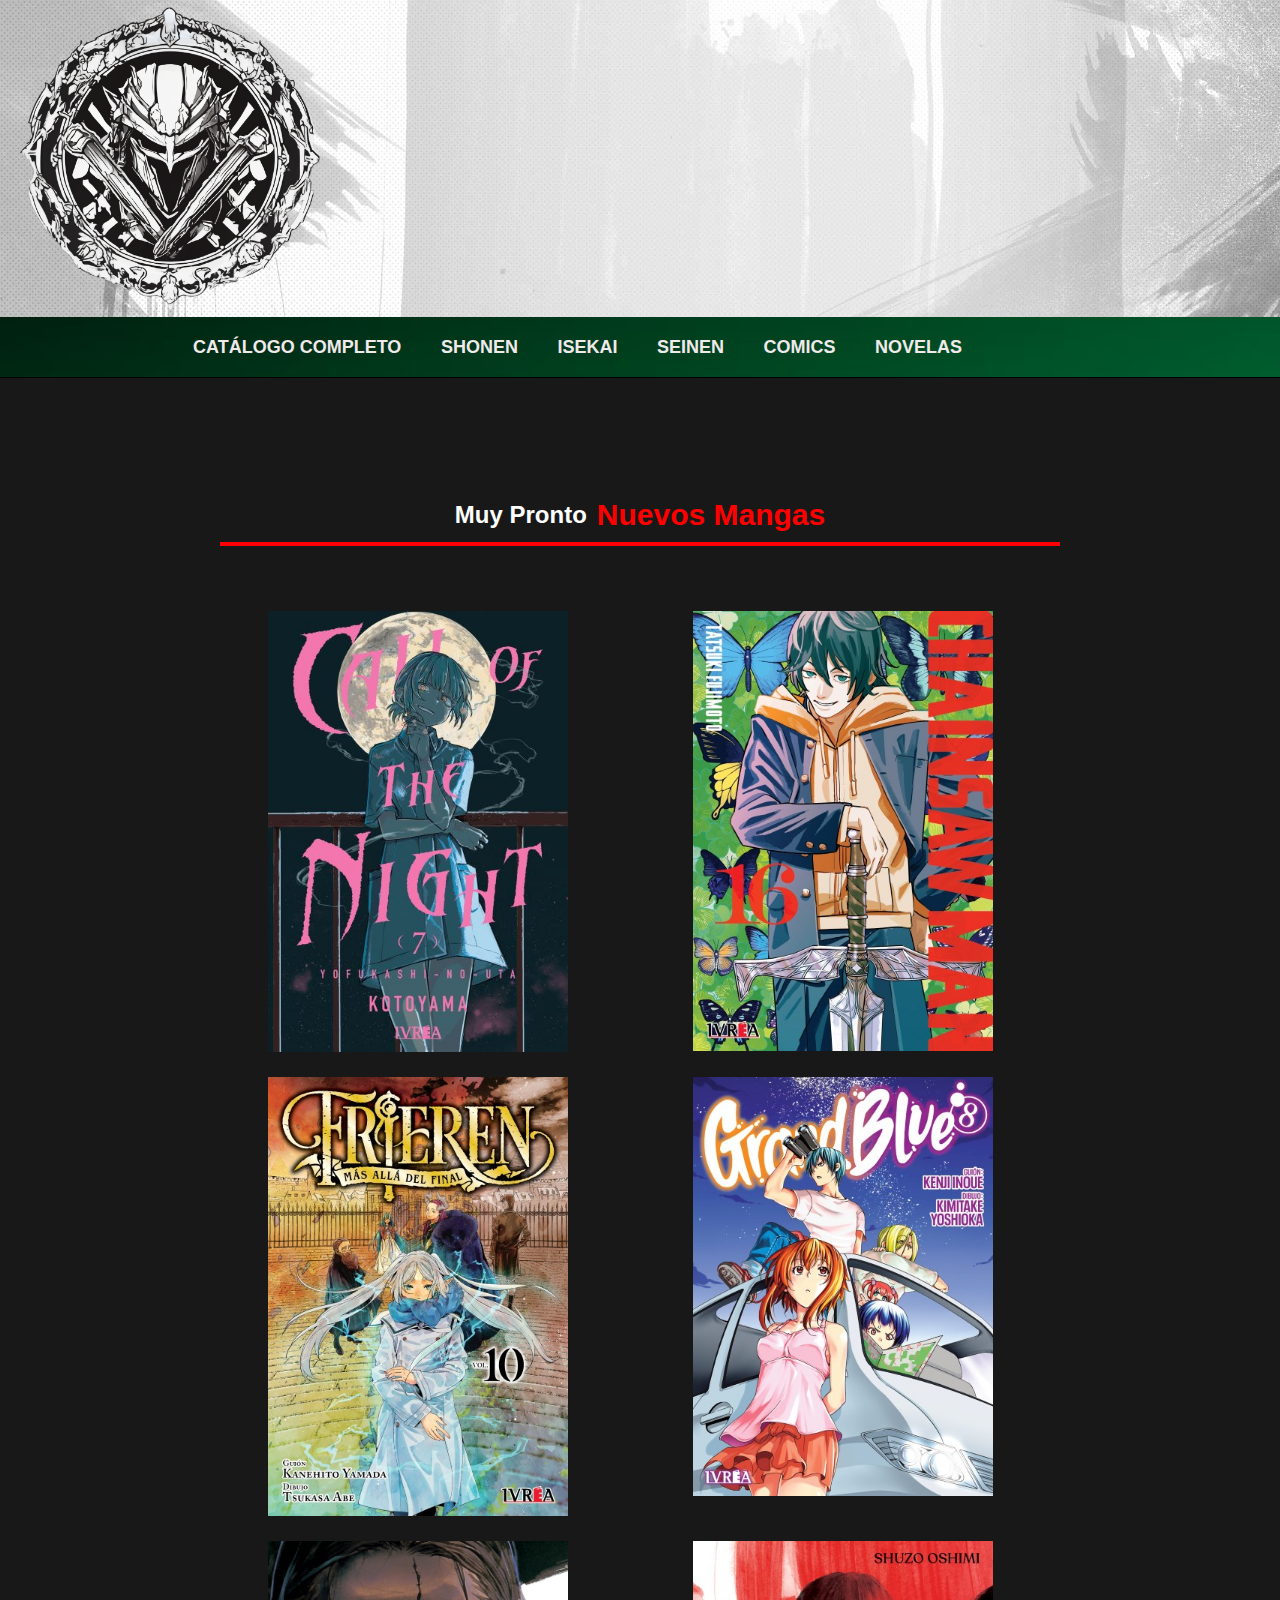
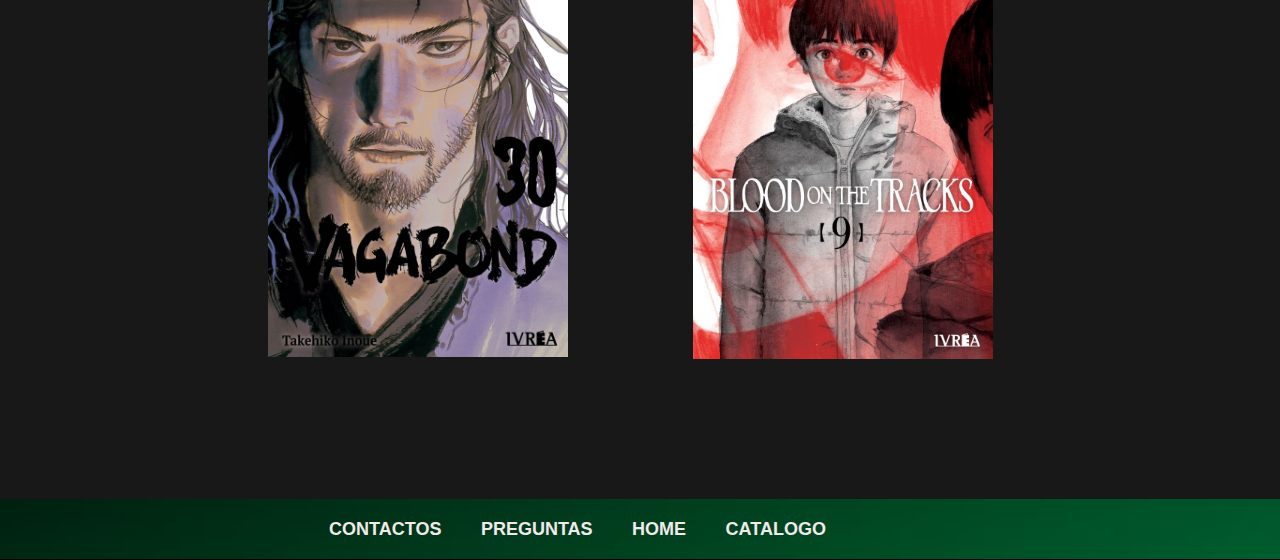
<file: index.html>
<!DOCTYPE html>
<!-- saved from url=(0048)file:///B:/Pagina%20Web%202/T7/Herramientas.html -->
<html lang="en">
    <head>
    <meta http-equiv="Content-Type" content="text/html; charset=UTF-8">
    <meta name="viewport" content="width=device-width, initial-scale=1.0">
    <title>Mundo Manga</title>
    <link rel="stylesheet" href="./index.css">
    <link rel="icon" href="./LOGO/Un_logo_redonde_y_que_tenga_a_Goblin_Slayer_el_del_Manga_en_el_medio_png-fotor-bg-remover-20240617221934.ico">
    
<style type="text/css" id="operaUserStyle"></style>
</head>
<body>
    <header class="site-header">
        <div class="c-header__top">
        <div class="main-navigation style-1"> 
        <div class="container">
        <div class="row"></div>
        <div class="col-md-12">
        <div class="main-navigation_wrap">
        <div class="wrap-branding">
            <a class="logo"  title="Manga Web">
                <img class="img-responsive" src="./LOGO/Un_logo_redonde_y_que_tenga_a_Goblin_Slayer_el_del_Manga_en_el_medio_png-fotor-bg-remover-20240617221934.png" alt="Mangas Web" width="272" height="272">
            </a>
        </div>
        </div>
        </div>
        </div>
        </div>
        </div>
        <div class="clone-header"></div>
        <div class="c-sub-header-nav with-border hide-sticky-menu">
            <div class="container">
                <div class="c-sub-nav_wrap">
                    <div class="sub-nav_content">
                        <ul class="sub-nav_list list-inline second-menu" style="position: relative;">
                            <li id="menu-item-443" class="hide-mobile">
                                <a class="link" href="./INDEX/Ct.html">CATÁLOGO COMPLETO</a>
                            </li>
                            <li id="menu-item-443" class="hide-mobile">
                                <a class="link" href="file:///B:/Mates.html">SHONEN</a>
                            </li>
                            <li id="menu-item-443" class="hide-mobile">
                                <a class="link" href="file:///B:/Pagina%20Web%202/T7/Herramientas.html">ISEKAI</a>
                            </li>
                            <li id="menu-item-443" class="hide-mobile">
                                <a class="link" href="./INDEX/Sein.html">SEINEN</a> 
                            </li>
                            <li id="menu-item-443" class="hide-mobile">
                                <a class="link" href="file:///B:/Pagina%20Web%202/T7/Herramientas.html#">COMICS</a>
                            </li>
                            <li href="" aria-label="Seach Icon Link" id="menu-item-443" class="hide-mobile">
                                <a class="link" href="./INDEX/Nov.html">NOVELAS</a>
                            </li> 
                            <!--<li class="astm-search-menu us-menu popup menu-item">
                                <a href="file:///B:/Pagina%20Web%202/T7/Herramientas.html" aria-label="Seach Icon Link">
                                <svg width="20" height="20" class="search-icon" role="img" viewBox="2 9 20 5" focusable="false" aria-label="Search">
                                <path class="search-icon-path" d="M15.5 14h-.79l-.28-.27C15.41 12.59 16 11.11 16 9.5 16 5.91 13.09 3 9.5 3S3 5.91 3 9.5 5.91 16 9.5 16c1.61 0 3.09-.59 4.23-1.57l.27.28v.79l5 4.99L20.49 19l-4.99-5zm-6 0C7.01 14 5 11.99 5 9.5S7.01 5 9.5 5 14 7.01 14 9.5 11.99 14 9.5 14z"></path>
                            </svg>
                            </a>
                            </li>-->
                            <i class="mobile-icon icon ion-md-more"></i>
                        </ul>
                    </div>
                </div>
            </div>
        </div>
    </header>
    <main class="bor">            
    <!--  <section>
        <h3>Articulos</h3>
       <nav id="Menu">
        <ul>
            <a href="file:///B:/Pagina%20Web%202/T7/Herramientas.html#Mouses"><li>Mouses</li></a>
            <li>Teclados</li>
            <li>Mandos</li>
            <li>Perifericos</li>
            <li>Mouse Pads</li>
            <li>Parlantes</li>
            <li>Pantallas</li>
        </ul>
    </nav>-->
    <div id="ContenedorD">
        <div class="content-wrapper">
          <p><span class="small-text">Muy Pronto</span></p>
          <p><span class="big-text">Nuevos Mangas</span></p>
        </div>
      </div>
    <section class="container" id="ContenedorP">
        <div class="Card">
            <!--<h2 id="FondoEtiquetas">Hamburguesa N°1</h2>--> 
            <img class="link" href="./Mates.html" src="./IMG/Mangas/callofthenight7.jpg" width="190px" height="250px">
            <!--<button id="BtnCard">Quiero esta Hamburguesa</button>-->
        </div>
        <div class="Card">
            <!--<h2 id="FondoEtiquetas">Hamburguesa N°2</h2>--> 
            <img class="link" href="" src="./IMG/Mangas/chainsawman16.jpg" width="190px" height="250px">
            <!--<button id="BtnCard">Quiero esta Hamburguesa Sencilla</button>-->
        </div>
        <div class="Card">
            <!--<h2 id="FondoEtiquetas">Hamburguesa N°3</h2>--> 
            <img src="./IMG/Mangas/frieren10.jpg" width="190px" height="250px">
            <!--<button id="BtnCard">Quiero estas Papa Fritas</button>-->
        </div>
        <div class="Card">
            <!--<h2 id="FondoEtiquetas">Hamburguesa N°3</h2>--> 
            <img src="./IMG/Mangas/grandblue08.jpg" width="190px" height="250px">
            <!--<button id="BtnCard">Quiero estas Papa Fritas</button>-->
        </div>
        <div class="Card">
            <!--<h2 id="FondoEtiquetas">Hamburguesa N°3</h2>--> 
            <img src="./IMG/Mangas/VAGABOND 30.jpg" width="190px" height="250px">
            <!--<button id="BtnCard">Quiero estas Papa Fritas</button>-->
        </div>
        <div class="Card">
            <!--<h2 id="FondoEtiquetas">Hamburguesa N°3</h2>--> 
            <img src="./IMG/Mangas/bloodonthetracks09.jpg" width="190px" height="250px">
            <!--<button id="BtnCard">Quiero estas Papa Fritas</button>-->
        </div>            
    </section>
</main>    
<footer class="site-header">
    <div class="clone-header"></div>
    <div class="c-sub-header-nav with-border hide-sticky-menu">
        <div class="container">
            <div class="c-sub-nav_wrap">
                <div class="sub-nav_content">
                    <ul class="sub-nav_list list-inline second-menu" style="position: relative;">
                        <li id="menu-item-443" class="hide-mobile">
                            <a class="link" href="#">CONTACTOS</a>
                        </li>
                        <li id="menu-item-443" class="hide-mobile">
                            <a class="link" href="#">PREGUNTAS</a>
                        </li>
                        <li id="menu-item-443" class="hide-mobile">
                            <a class="link" href="./index.html">HOME</a>
                        </li>
                        <li id="menu-item-443" class="hide-mobile">
                            <a class="link" href="./INDEX/Ct.html">CATALOGO</a> 
                        </li>
                    </ul>
                </div>
            </div>
        </div>
    </div>
</footer>
    <!-- Contenido de la página -->
<!-- Bootstrap JS y dependencias -->
<script src="https://code.jquery.com/jquery-3.4.1.slim.min.js" integrity="sha384-J6qa4849blE2+poT4WnyKhv5vZF5SrPo0iEjwBvKU7imGFAV0wwj1yYfoRSJoZ+n" crossorigin="anonymous"></script>
<script src="https://cdn.jsdelivr.net/npm/popper.js@1.16.0/dist/umd/popper.min.js" integrity="sha384-Q6E9RHvbIyZFJoft+2mJbHaEWldlvI9IOYy5n3zV9zzTtmI3UksdQRVvoxMfooAo" crossorigin="anonymous"></script>
<script src="https://cdn.jsdelivr.net/npm/bootstrap@4.4.1/dist/js/bootstrap.min.js" integrity="sha384-wfSDF2E50Y2D1uUdj0O3uMBJnjuUD4Ih7YwaYd1iqfktj0Uod8GCExl3Og8ifwB6" crossorigin="anonymous"></script>
<script src="https://code.jquery.com/jquery-3.5.1.slim.min.js"></script>
<script src="https://cdn.jsdelivr.net/npm/@popperjs/core@2.9.2/dist/umd/popper.min.js"></script>
<script src="https://stackpath.bootstrapcdn.com/bootstrap/4.5.2/js/bootstrap.min.js"></script>
</body></html>
</file>
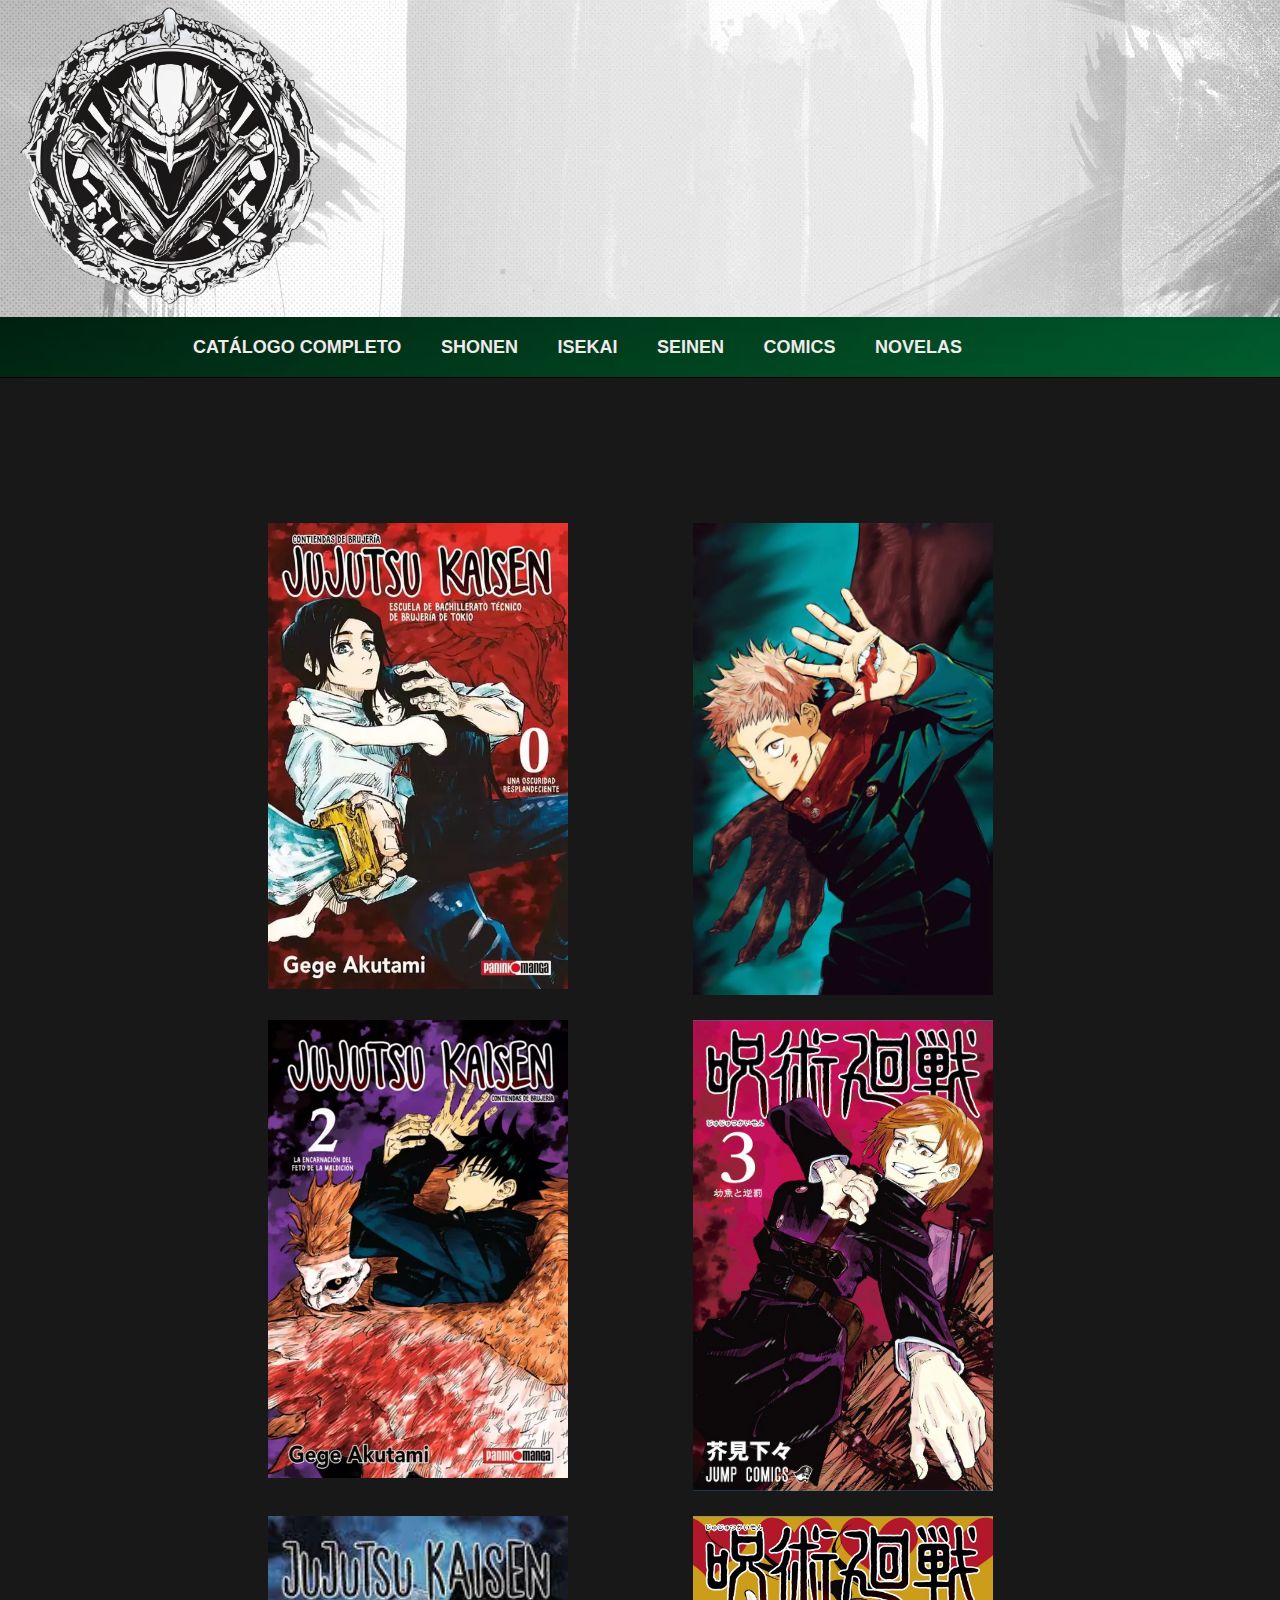
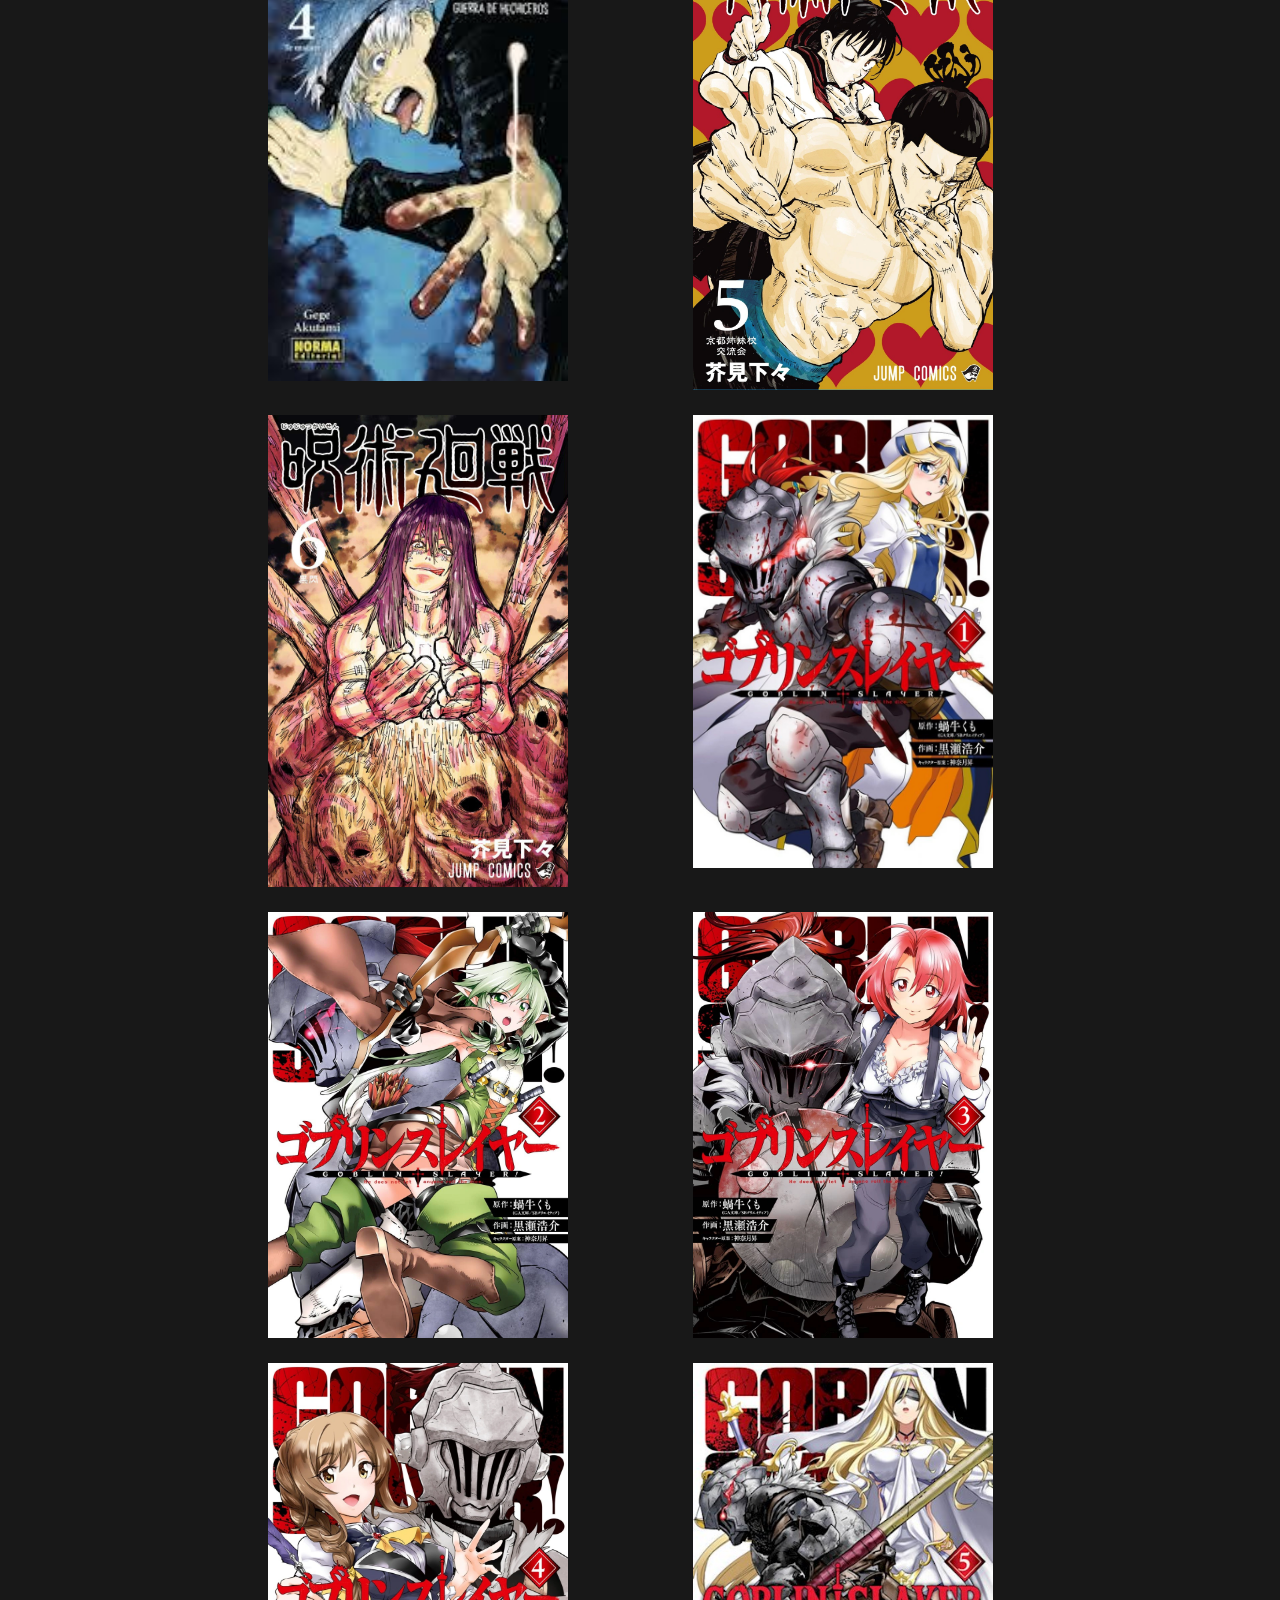
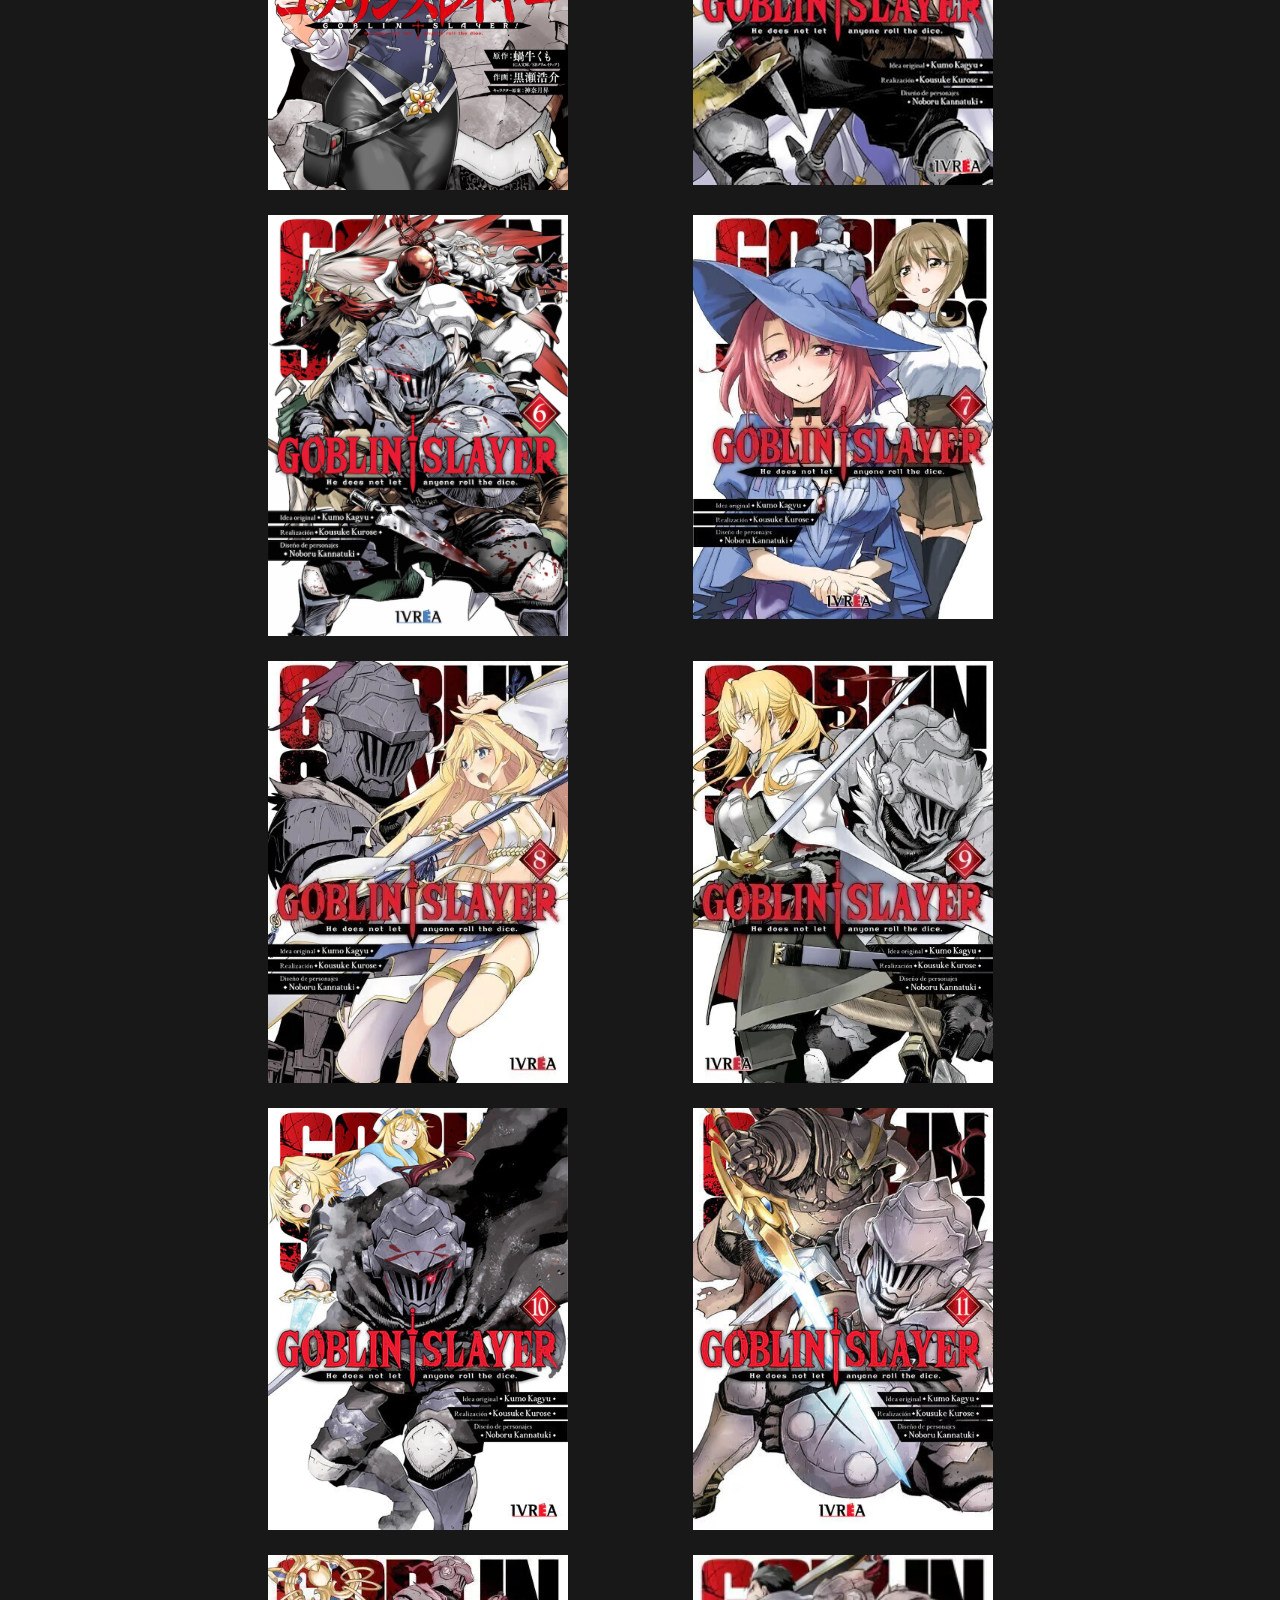
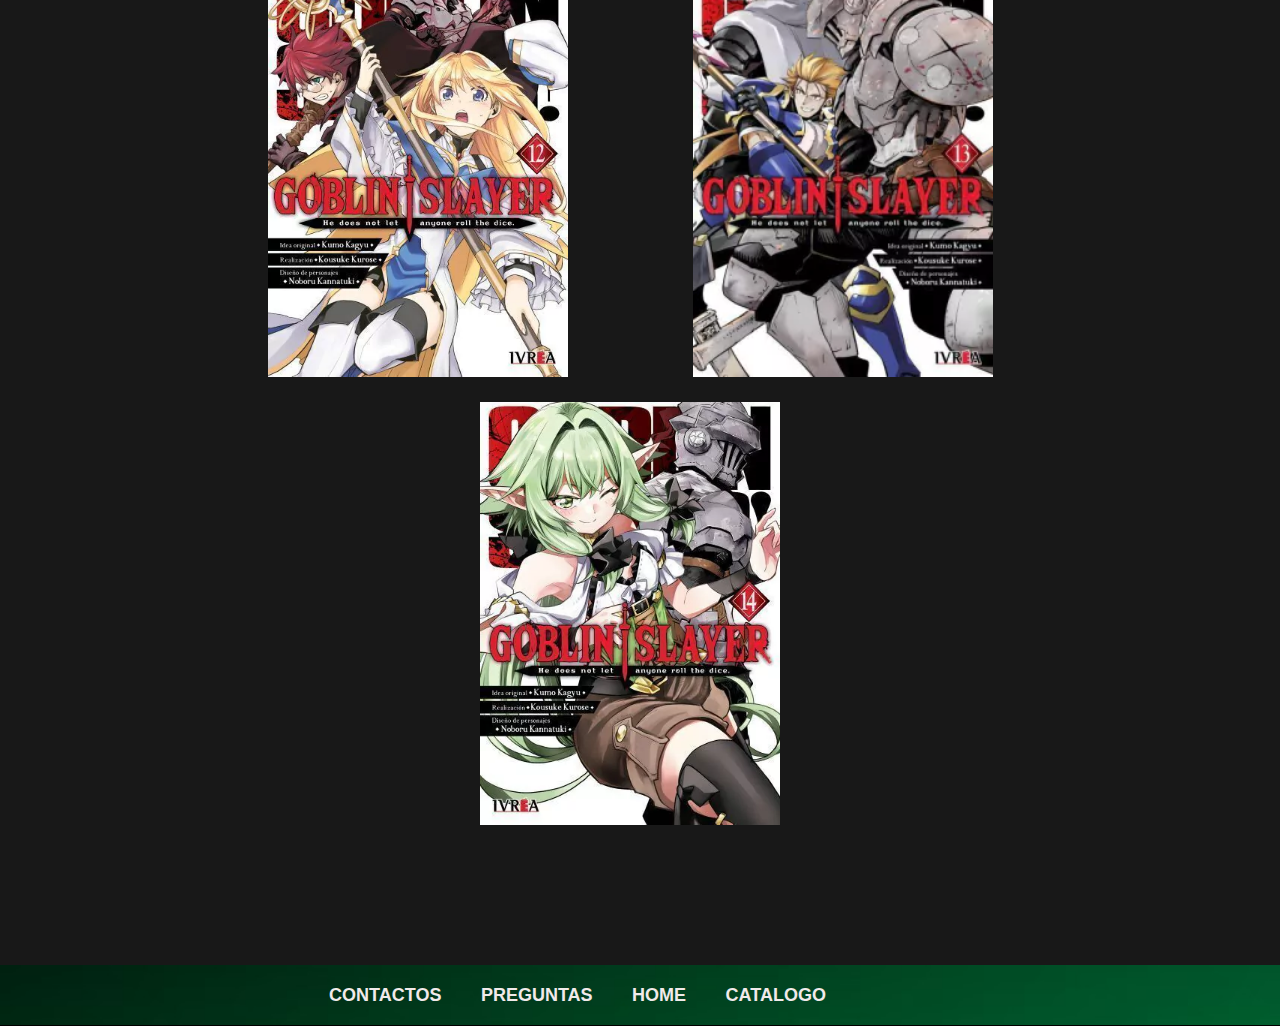
<file: INDEX/Ct.html>
<!DOCTYPE html>
<!-- saved from url=(0048)file:///B:/Pagina%20Web%202/T7/Herramientas.html -->
<html lang="en">
    <head>
    <meta http-equiv="Content-Type" content="text/html; charset=UTF-8">
    <meta name="viewport" content="width=device-width, initial-scale=1.0">
    <title>Mundo Manga</title>
    <link rel="stylesheet" href="../CSS/ct.css">
    <link rel="icon" href="../LOGO/Un_logo_redonde_y_que_tenga_a_Goblin_Slayer_el_del_Manga_en_el_medio_png-fotor-bg-remover-20240617221934.ico">
    
<style type="text/css" id="operaUserStyle"></style>
</head>
<body>
    <header class="site-header">
        <div class="c-header__top">
        <div class="main-navigation style-1"> 
        <div class="container">
        <div class="row"></div>
        <div class="col-md-12">
        <div class="main-navigation_wrap">
        <div class="wrap-branding">
            <a href="../index.html" class="logo"  title="Manga Web">
                <img  class="img-responsive" src="../LOGO/Un_logo_redonde_y_que_tenga_a_Goblin_Slayer_el_del_Manga_en_el_medio_png-fotor-bg-remover-20240617221934.png" alt="Mangas Web" width="272" height="272">
            </a>
        </div>
        </div>
        </div>
        </div>
        </div>
        </div>
        <div class="clone-header"></div>
        <div class="c-sub-header-nav with-border hide-sticky-menu">
            <div class="container">
                <div class="c-sub-nav_wrap">
                    <div class="sub-nav_content">
                        <ul class="sub-nav_list list-inline second-menu" style="position: relative;">
                            <li id="menu-item-443" class="hide-mobile">
                                <a class="link" href="./Ct.html">CATÁLOGO COMPLETO</a>
                            </li>
                            <li id="menu-item-443" class="hide-mobile">
                                <a class="link" href="#">SHONEN</a>
                            </li>
                            <li id="menu-item-443" class="hide-mobile">
                                <a class="link" href="#">ISEKAI</a>
                            </li>
                            <li id="menu-item-443" class="hide-mobile">
                                <a class="link" href="./Sein.html">SEINEN</a> 
                            </li>
                            <li id="menu-item-443" class="hide-mobile">
                                <a class="link" href="#">COMICS</a>
                            </li>
                            <li href="" aria-label="Seach Icon Link" id="menu-item-443" class="hide-mobile">
                                <a class="link" href="./Nov.html">NOVELAS</a>
                            </li> 
                            <!--<li class="astm-search-menu us-menu popup menu-item">
                                <a href="file:///B:/Pagina%20Web%202/T7/Herramientas.html" aria-label="Seach Icon Link">
                                <svg width="20" height="20" class="search-icon" role="img" viewBox="2 9 20 5" focusable="false" aria-label="Search">
                                <path class="search-icon-path" d="M15.5 14h-.79l-.28-.27C15.41 12.59 16 11.11 16 9.5 16 5.91 13.09 3 9.5 3S3 5.91 3 9.5 5.91 16 9.5 16c1.61 0 3.09-.59 4.23-1.57l.27.28v.79l5 4.99L20.49 19l-4.99-5zm-6 0C7.01 14 5 11.99 5 9.5S7.01 5 9.5 5 14 7.01 14 9.5 11.99 14 9.5 14z"></path>
                            </svg>
                            </a>
                            </li>-->
                            <i class="mobile-icon icon ion-md-more"></i>
                        </ul>
                    </div>
                </div>
            </div>
        </div>
    </header>
    <main class="bor">            
    <!--  <section>
        <h3>Articulos</h3>
       <nav id="Menu">
        <ul>
            <a href="file:///B:/Pagina%20Web%202/T7/Herramientas.html#Mouses"><li>Mouses</li></a>
            <li>Teclados</li>
            <li>Mandos</li>
            <li>Perifericos</li>
            <li>Mouse Pads</li>
            <li>Parlantes</li>
            <li>Pantallas</li>
        </ul>
    </nav>-->
    <!--
    <div id="ContenedorD">
        <div class="content-wrapper">
          <p><span class="small-text">Muy Pronto</span></p>
          <p><span class="big-text">Nuevos Mangas</span></p>
        </div>
      </div>
      -->
    <section class="container" id="ContenedorP">
        <div class="Card">
            <!--<h2 id="FondoEtiquetas">Hamburguesa N°1</h2>--> 
            <img class="link" href="./Mates.html" src="../IMG/Mangas/JJ0.jpg" width="190px" height="250px">
            <!--<button id="BtnCard">Quiero esta Hamburguesa</button>-->
        </div>
        <div class="Card">
            <!--<h2 id="FondoEtiquetas">Hamburguesa N°2</h2>--> 
            <img class="link" href="" src="../IMG/Mangas/JJ1.jpg" width="190px" height="250px">
            <!--<button id="BtnCard">Quiero esta Hamburguesa Sencilla</button>-->
        </div>
        <div class="Card">
            <!--<h2 id="FondoEtiquetas">Hamburguesa N°3</h2>--> 
            <img src="../IMG/Mangas/JJ2.jpg" width="190px" height="250px">
            <!--<button id="BtnCard">Quiero estas Papa Fritas</button>-->
        </div>
        <div class="Card">
            <!--<h2 id="FondoEtiquetas">Hamburguesa N°3</h2>--> 
            <img src="../IMG/Mangas/JJ3.jpg" width="190px" height="250px">
            <!--<button id="BtnCard">Quiero estas Papa Fritas</button>-->
        </div>
        <div class="Card">
            <!--<h2 id="FondoEtiquetas">Hamburguesa N°3</h2>--> 
            <img src="../IMG/Mangas/JJ4.jpg" width="190px" height="250px">
            <!--<button id="BtnCard">Quiero estas Papa Fritas</button>-->
        </div>
        <div class="Card">
            <!--<h2 id="FondoEtiquetas">Hamburguesa N°3</h2>--> 
            <img src="../IMG/Mangas/JJ5.jpg" width="190px" height="250px">
            <!--<button id="BtnCard">Quiero estas Papa Fritas</button>-->
        </div>
        <div class="Card">
            <!--<h2 id="FondoEtiquetas">Hamburguesa N°3</h2>--> 
            <img src="../IMG/Mangas/JJ6.jpg" width="190px" height="250px">
            <!--<button id="BtnCard">Quiero estas Papa Fritas</button>-->
        </div>
        <div class="Card">
            <!--<h2 id="FondoEtiquetas">Hamburguesa N°3</h2>--> 
            <img src="../IMG/Mangas/libro 1.jpg" width="190px" height="250px">
            <!--<button id="BtnCard">Quiero estas Papa Fritas</button>-->
        </div>
        <div class="Card">
            <!--<h2 id="FondoEtiquetas">Hamburguesa N°3</h2>--> 
            <img src="../IMG/Mangas/Manga_-_Volumen_2.jpg" width="190px" height="250px">
            <!--<button id="BtnCard">Quiero estas Papa Fritas</button>-->
        </div>
        <div class="Card">
            <!--<h2 id="FondoEtiquetas">Hamburguesa N°3</h2>--> 
            <img src="../IMG/Mangas/Manga_-_Volumen_3.jpg" width="190px" height="250px">
            <!--<button id="BtnCard">Quiero estas Papa Fritas</button>-->
        </div>
        <div class="Card">
            <!--<h2 id="FondoEtiquetas">Hamburguesa N°3</h2>--> 
            <img src="../IMG/Mangas/Manga_-_Volumen_4.jpg" width="190px" height="250px">
            <!--<button id="BtnCard">Quiero estas Papa Fritas</button>-->
        </div>
        <div class="Card">
            <!--<h2 id="FondoEtiquetas">Hamburguesa N°3</h2>--> 
            <img src="../IMG/Mangas/libro 5.png" width="190px" height="250px">
            <!--<button id="BtnCard">Quiero estas Papa Fritas</button>-->
        </div>
        <div class="Card">
            <!--<h2 id="FondoEtiquetas">Hamburguesa N°3</h2>--> 
            <img src="../IMG/Mangas/libro-6.jpg" width="190px" height="250px">
            <!--<button id="BtnCard">Quiero estas Papa Fritas</button>-->
        </div>
        <div class="Card">
            <!--<h2 id="FondoEtiquetas">Hamburguesa N°3</h2>--> 
            <img src="../IMG/Mangas/libro 7.jpg" width="190px" height="250px">
            <!--<button id="BtnCard">Quiero estas Papa Fritas</button>-->
        </div>
        <div class="Card">
            <!--<h2 id="FondoEtiquetas">Hamburguesa N°3</h2>--> 
            <img src="../IMG/Mangas/libro 8.jpg" width="190px" height="250px">
            <!--<button id="BtnCard">Quiero estas Papa Fritas</button>-->
        </div>
        <div class="Card">
            <!--<h2 id="FondoEtiquetas">Hamburguesa N°3</h2>--> 
            <img src="../IMG/Mangas/libro 9.jpg" width="190px" height="250px">
            <!--<button id="BtnCard">Quiero estas Papa Fritas</button>-->
        </div>
        <div class="Card">
            <!--<h2 id="FondoEtiquetas">Hamburguesa N°3</h2>--> 
            <img src="../IMG/Mangas/libro 10.jpg" width="190px" height="250px">
            <!--<button id="BtnCard">Quiero estas Papa Fritas</button>-->
        </div>
        <div class="Card">
            <!--<h2 id="FondoEtiquetas">Hamburguesa N°3</h2>--> 
            <img src="../IMG/Mangas/libro 11.jpg" width="190px" height="250px">
            <!--<button id="BtnCard">Quiero estas Papa Fritas</button>-->
        </div>
        <div class="Card">
            <!--<h2 id="FondoEtiquetas">Hamburguesa N°3</h2>--> 
            <img src="../IMG/Mangas/libro 12.jpg" width="190px" height="250px">
            <!--<button id="BtnCard">Quiero estas Papa Fritas</button>-->
        </div>
        <div class="Card">
            <!--<h2 id="FondoEtiquetas">Hamburguesa N°3</h2>--> 
            <img src="../IMG/Mangas/libro 13.jpg" width="190px" height="250px">
            <!--<button id="BtnCard">Quiero estas Papa Fritas</button>-->
        </div>
        <div class="Card">
            <!--<h2 id="FondoEtiquetas">Hamburguesa N°3</h2>--> 
            <img src="../IMG/Mangas/libro 14.jpg" width="190px" height="250px">
            <!--<button id="BtnCard">Quiero estas Papa Fritas</button>-->
        </div>            
    </section>
</main>    
<footer class="site-header">
    <div class="clone-header"></div>
    <div class="c-sub-header-nav with-border hide-sticky-menu">
        <div class="container">
            <div class="c-sub-nav_wrap">
                <div class="sub-nav_content">
                    <ul class="sub-nav_list list-inline second-menu" style="position: relative;">
                        <li id="menu-item-443" class="hide-mobile">
                            <a class="link" href="#">CONTACTOS</a>
                        </li>
                        <li id="menu-item-443" class="hide-mobile">
                            <a class="link" href="#">PREGUNTAS</a>
                        </li>
                        <li id="menu-item-443" class="hide-mobile">
                            <a class="link" href="../index.html">HOME</a>
                        </li>
                        <li id="menu-item-443" class="hide-mobile">
                            <a class="link" href="../INDEX/Ct.html">CATALOGO</a> 
                        </li>
                    </ul>
                </div>
            </div>
        </div>
    </div>
</footer>
    <!-- Contenido de la página -->
<!-- Bootstrap JS y dependencias -->
<script src="https://code.jquery.com/jquery-3.4.1.slim.min.js" integrity="sha384-J6qa4849blE2+poT4WnyKhv5vZF5SrPo0iEjwBvKU7imGFAV0wwj1yYfoRSJoZ+n" crossorigin="anonymous"></script>
<script src="https://cdn.jsdelivr.net/npm/popper.js@1.16.0/dist/umd/popper.min.js" integrity="sha384-Q6E9RHvbIyZFJoft+2mJbHaEWldlvI9IOYy5n3zV9zzTtmI3UksdQRVvoxMfooAo" crossorigin="anonymous"></script>
<script src="https://cdn.jsdelivr.net/npm/bootstrap@4.4.1/dist/js/bootstrap.min.js" integrity="sha384-wfSDF2E50Y2D1uUdj0O3uMBJnjuUD4Ih7YwaYd1iqfktj0Uod8GCExl3Og8ifwB6" crossorigin="anonymous"></script>
<script src="https://code.jquery.com/jquery-3.5.1.slim.min.js"></script>
<script src="https://cdn.jsdelivr.net/npm/@popperjs/core@2.9.2/dist/umd/popper.min.js"></script>
<script src="https://stackpath.bootstrapcdn.com/bootstrap/4.5.2/js/bootstrap.min.js"></script>
</body></html>
</file>
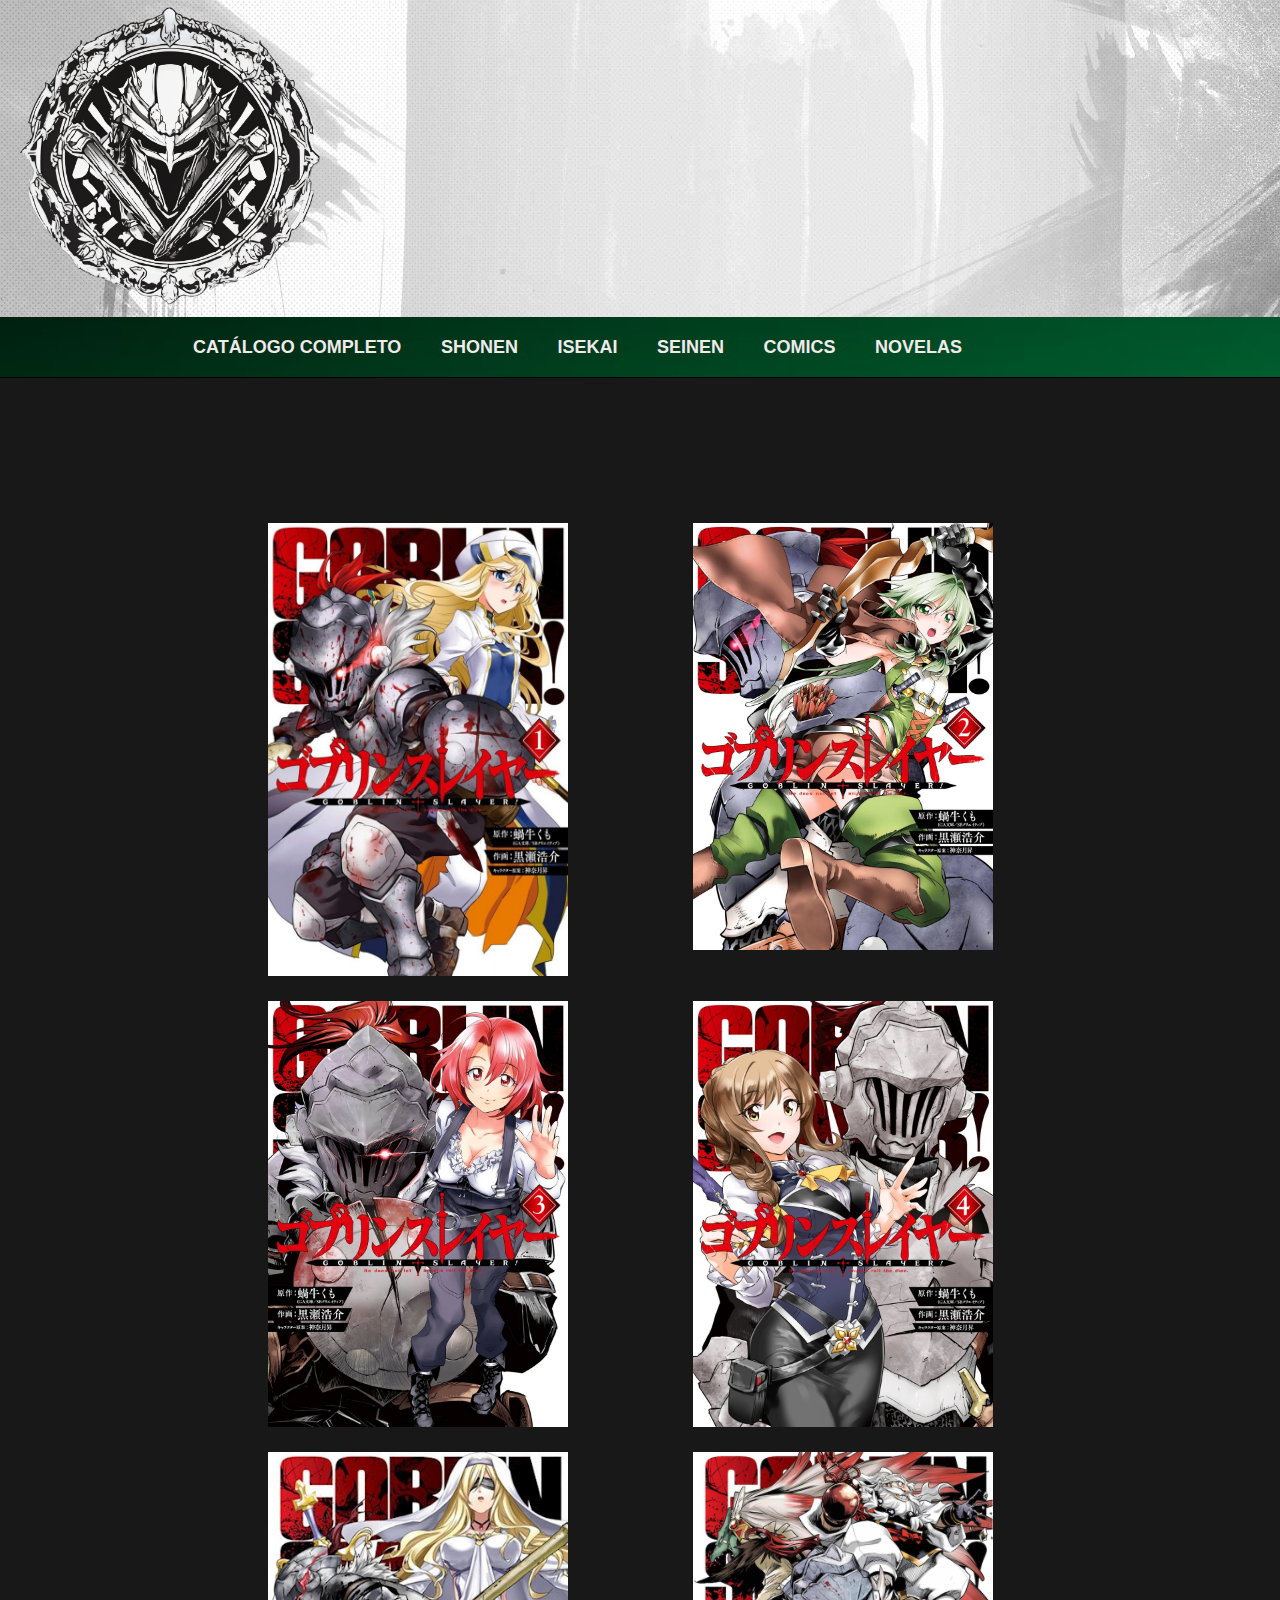
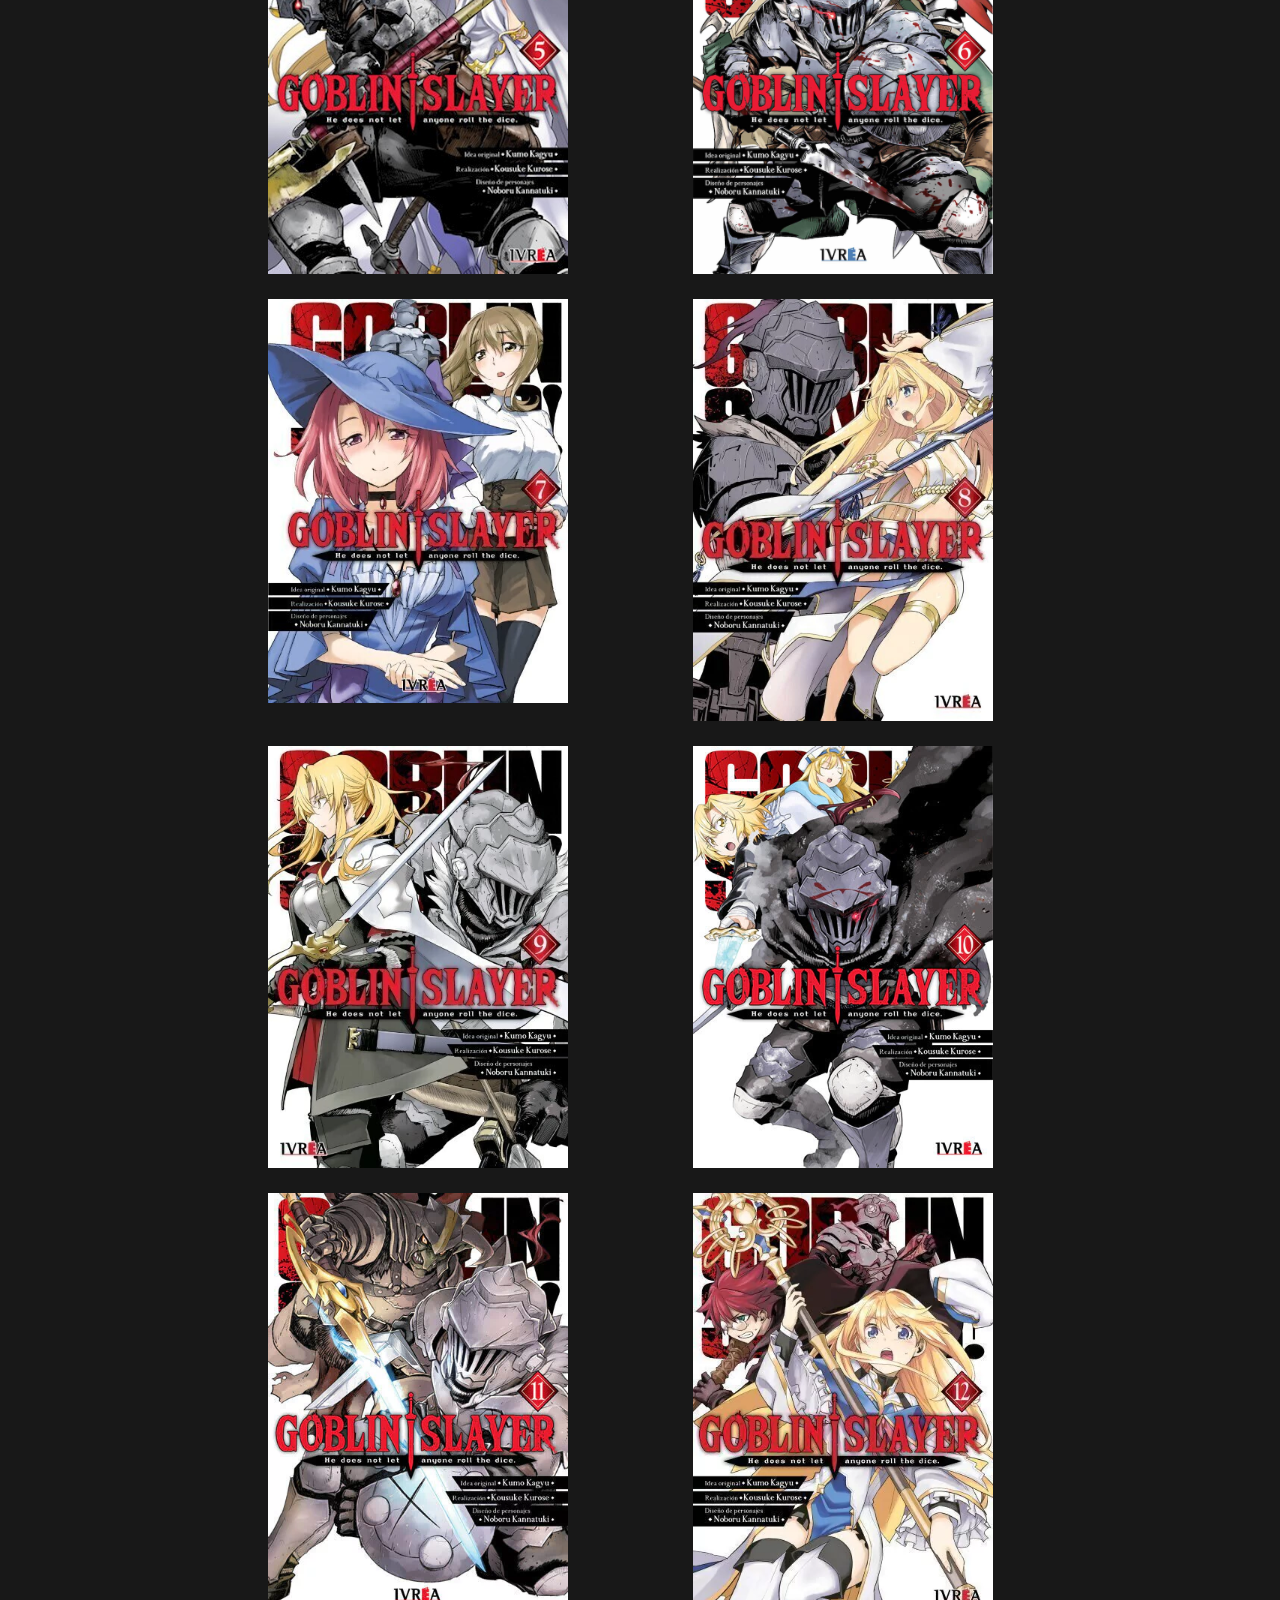
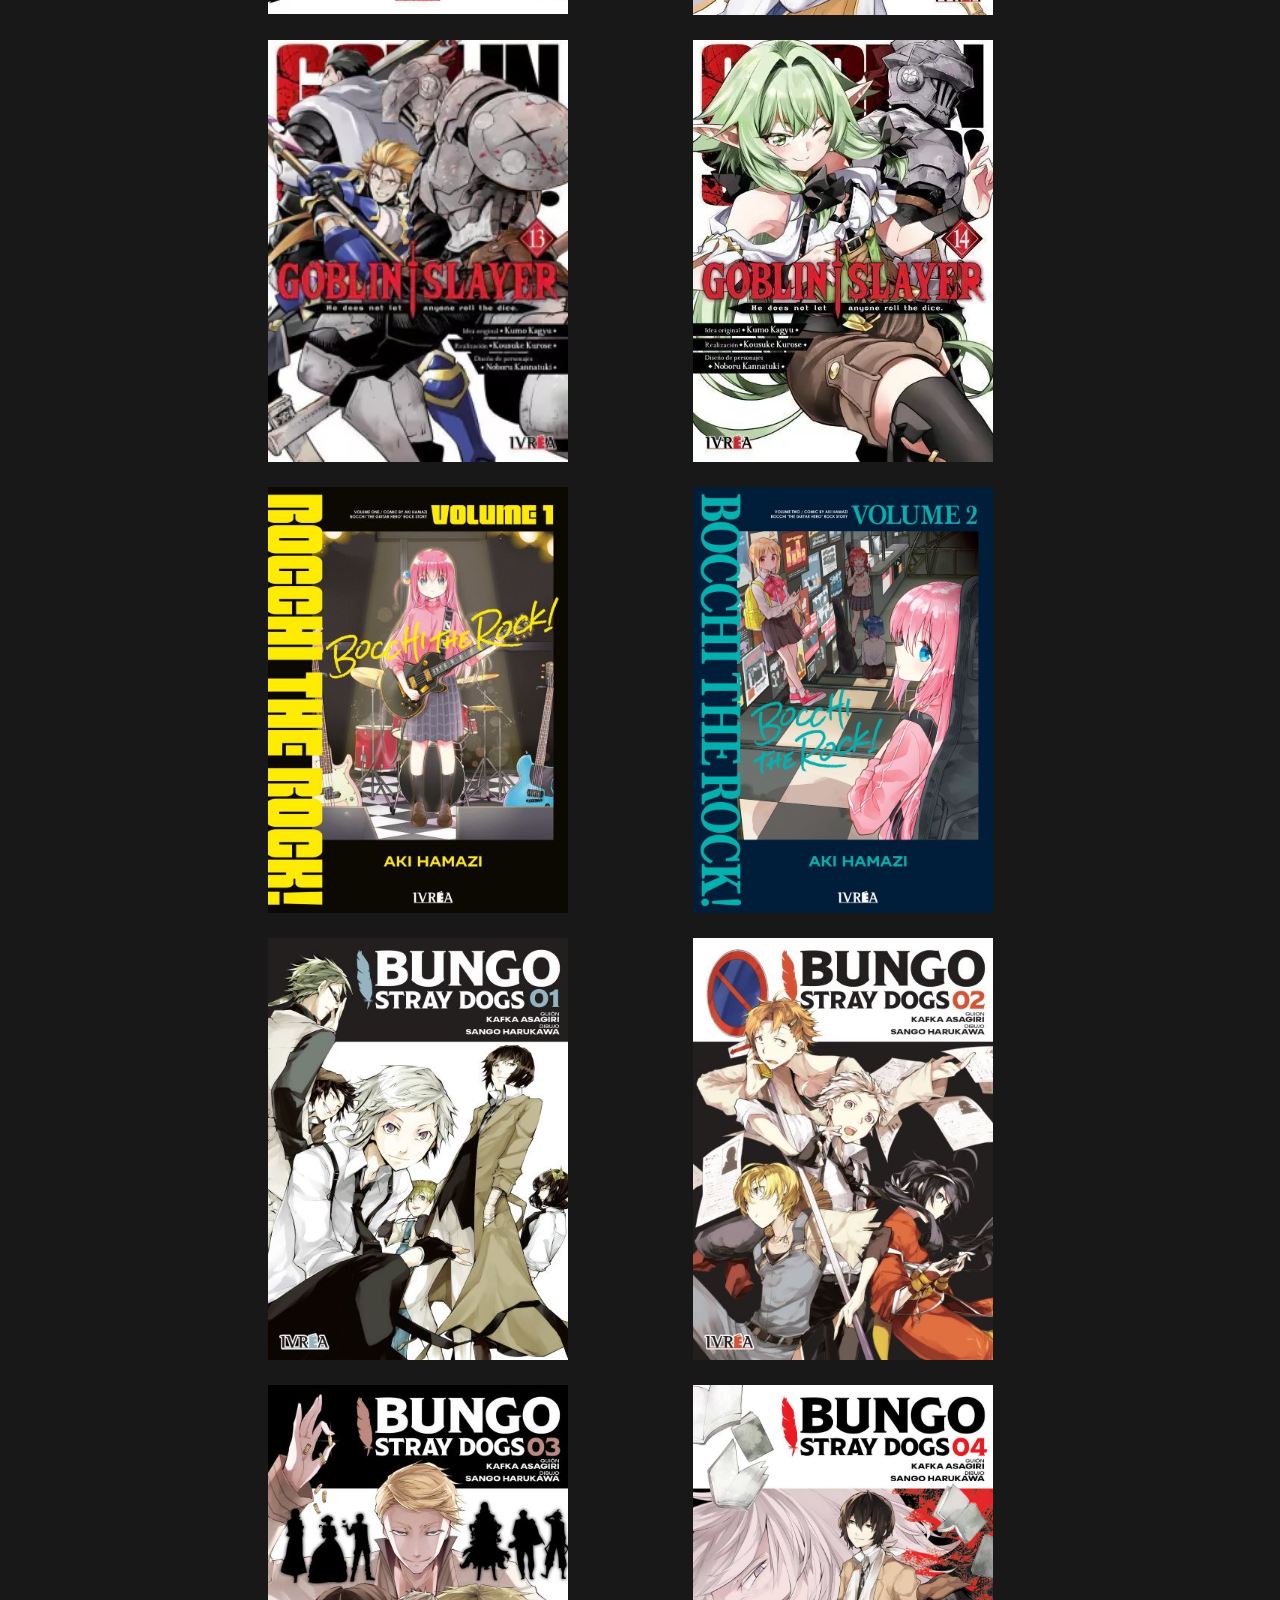
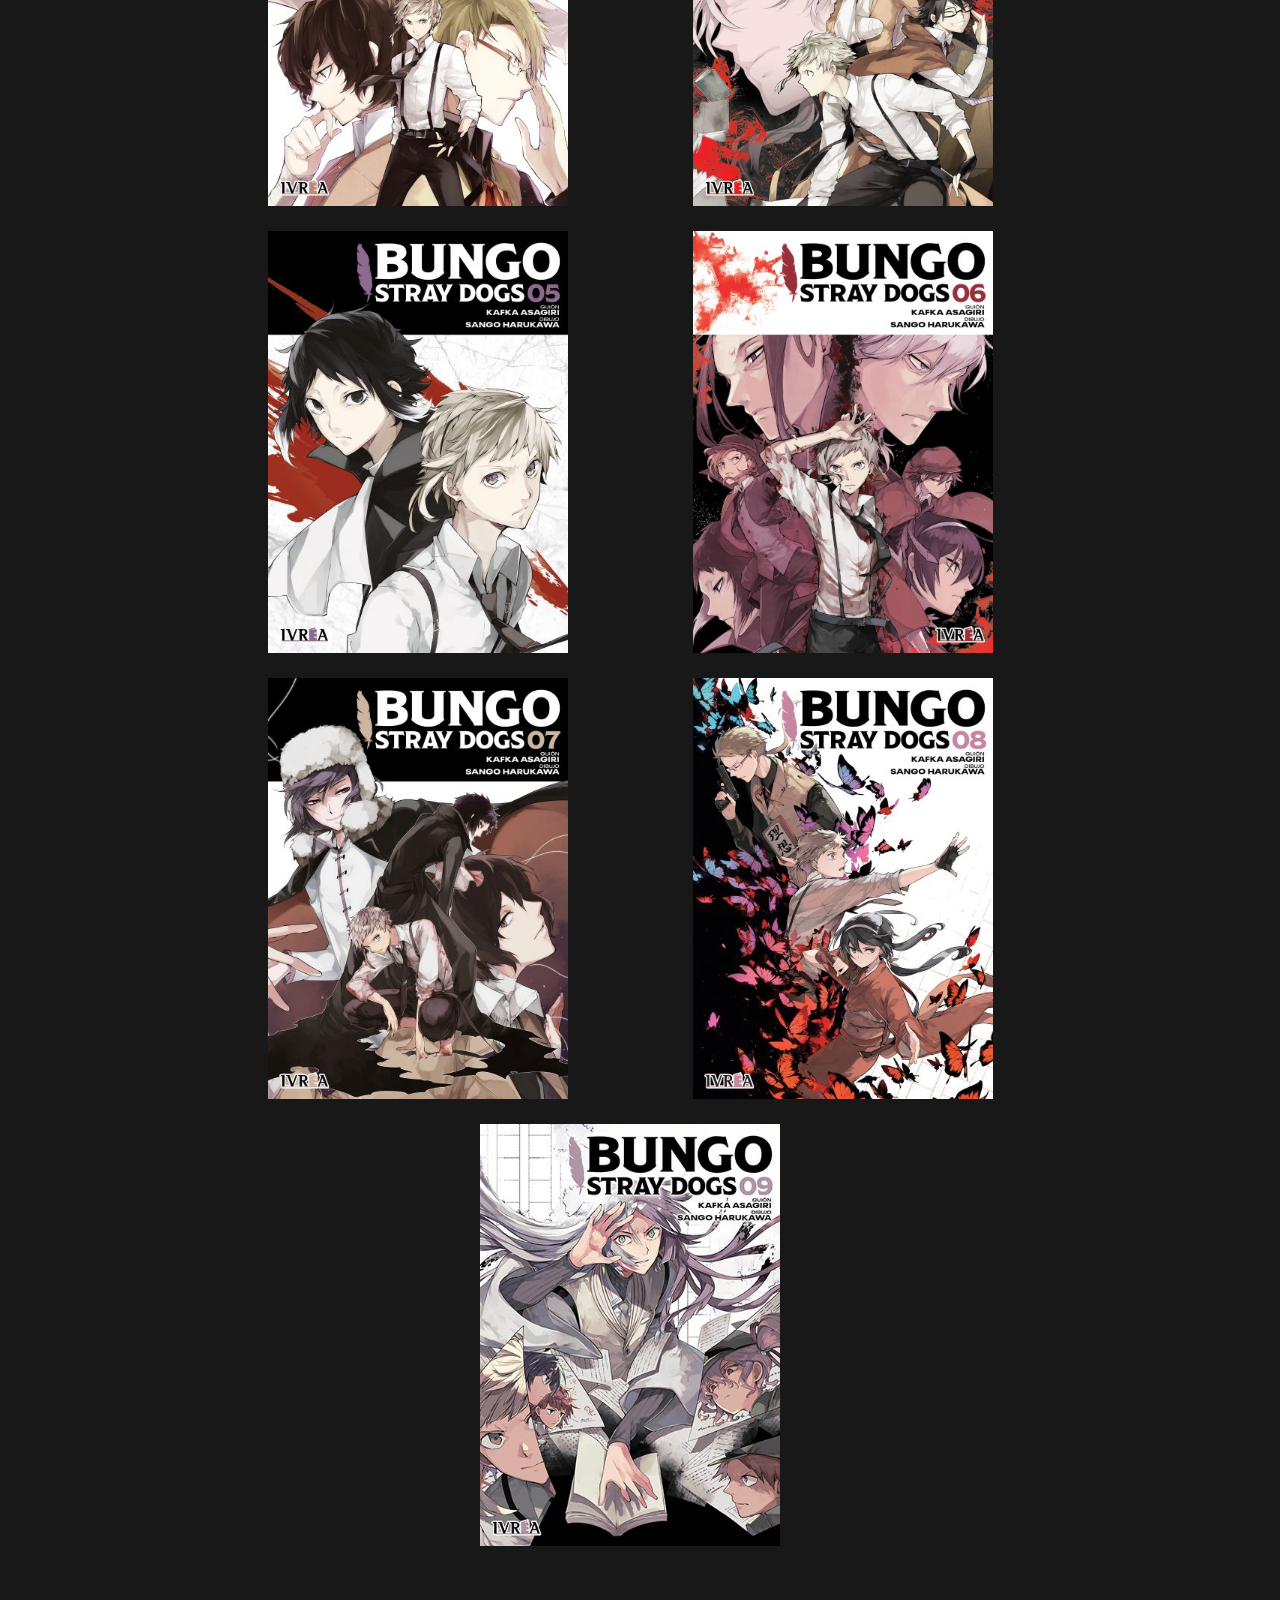
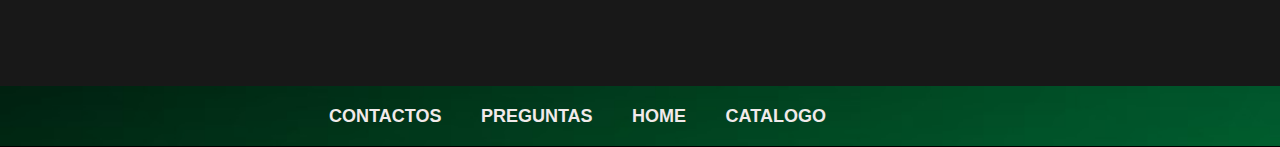
<file: INDEX/Sein.html>
<!DOCTYPE html>
<!-- saved from url=(0048)file:///B:/Pagina%20Web%202/T7/Herramientas.html -->
<html lang="en">
    <head>
    <meta http-equiv="Content-Type" content="text/html; charset=UTF-8">
    <meta name="viewport" content="width=device-width, initial-scale=1.0">
    <title>Mundo Manga</title>
    <link rel="stylesheet" href="../CSS/Sein.css">
    <link rel="icon" href="../LOGO/Un_logo_redonde_y_que_tenga_a_Goblin_Slayer_el_del_Manga_en_el_medio_png-fotor-bg-remover-20240617221934.ico">
    
<style type="text/css" id="operaUserStyle"></style>
</head>
<body>
    <header class="site-header">
        <div class="c-header__top">
        <div class="main-navigation style-1"> 
        <div class="container">
        <div class="row"></div>
        <div class="col-md-12">
        <div class="main-navigation_wrap">
        <div class="wrap-branding">
            <a href="../index.html" class="logo"  title="Manga Web">
                <img  class="img-responsive" src="../LOGO/Un_logo_redonde_y_que_tenga_a_Goblin_Slayer_el_del_Manga_en_el_medio_png-fotor-bg-remover-20240617221934.png" alt="Mangas Web" width="272" height="272">
            </a>
        </div>
        </div>
        </div>
        </div>
        </div>
        </div>
        <div class="clone-header"></div>
        <div class="c-sub-header-nav with-border hide-sticky-menu">
            <div class="container">
                <div class="c-sub-nav_wrap">
                    <div class="sub-nav_content">
                        <ul class="sub-nav_list list-inline second-menu" style="position: relative;">
                            <li id="menu-item-443" class="hide-mobile">
                                <a class="link" href="./Ct.html">CATÁLOGO COMPLETO</a>
                            </li>
                            <li id="menu-item-443" class="hide-mobile">
                                <a class="link" href="#">SHONEN</a>
                            </li>
                            <li id="menu-item-443" class="hide-mobile">
                                <a class="link" href="#">ISEKAI</a>
                            </li>
                            <li id="menu-item-443" class="hide-mobile">
                                <a class="link" href="#">SEINEN</a> 
                            </li>
                            <li id="menu-item-443" class="hide-mobile">
                                <a class="link" href="#">COMICS</a>
                            </li>
                            <li href="" aria-label="Seach Icon Link" id="menu-item-443" class="hide-mobile">
                                <a class="link" href="../INDEX/Nov.html">NOVELAS</a>
                            </li> 
                            <!--<li class="astm-search-menu us-menu popup menu-item">
                                <a href="file:///B:/Pagina%20Web%202/T7/Herramientas.html" aria-label="Seach Icon Link">
                                <svg width="20" height="20" class="search-icon" role="img" viewBox="2 9 20 5" focusable="false" aria-label="Search">
                                <path class="search-icon-path" d="M15.5 14h-.79l-.28-.27C15.41 12.59 16 11.11 16 9.5 16 5.91 13.09 3 9.5 3S3 5.91 3 9.5 5.91 16 9.5 16c1.61 0 3.09-.59 4.23-1.57l.27.28v.79l5 4.99L20.49 19l-4.99-5zm-6 0C7.01 14 5 11.99 5 9.5S7.01 5 9.5 5 14 7.01 14 9.5 11.99 14 9.5 14z"></path>
                            </svg>
                            </a>
                            </li>-->
                            <i class="mobile-icon icon ion-md-more"></i>
                        </ul>
                    </div>
                </div>
            </div>
        </div>
    </header>
    <main class="bor">            
    <!--  <section>
        <h3>Articulos</h3>
       <nav id="Menu">
        <ul>
            <a href="file:///B:/Pagina%20Web%202/T7/Herramientas.html#Mouses"><li>Mouses</li></a>
            <li>Teclados</li>
            <li>Mandos</li>
            <li>Perifericos</li>
            <li>Mouse Pads</li>
            <li>Parlantes</li>
            <li>Pantallas</li>
        </ul>
    </nav>-->
    <!--
    <div id="ContenedorD">
        <div class="content-wrapper">
          <p><span class="small-text">Muy Pronto</span></p>
          <p><span class="big-text">Nuevos Mangas</span></p>
        </div>
      </div>
      -->
    <section class="container" id="ContenedorP">
        <div class="Card">
            <!--<h2 id="FondoEtiquetas">Hamburguesa N°3</h2>--> 
            <img src="../IMG/Mangas/libro 1.jpg" width="190px" height="250px">
            <!--<button id="BtnCard">Quiero estas Papa Fritas</button>-->
        </div>
        <div class="Card">
            <!--<h2 id="FondoEtiquetas">Hamburguesa N°3</h2>--> 
            <img src="../IMG/Mangas/Manga_-_Volumen_2.jpg" width="190px" height="250px">
            <!--<button id="BtnCard">Quiero estas Papa Fritas</button>-->
        </div>
        <div class="Card">
            <!--<h2 id="FondoEtiquetas">Hamburguesa N°3</h2>--> 
            <img src="../IMG/Mangas/Manga_-_Volumen_3.jpg" width="190px" height="250px">
            <!--<button id="BtnCard">Quiero estas Papa Fritas</button>-->
        </div>
        <div class="Card">
            <!--<h2 id="FondoEtiquetas">Hamburguesa N°3</h2>--> 
            <img src="../IMG/Mangas/Manga_-_Volumen_4.jpg" width="190px" height="250px">
            <!--<button id="BtnCard">Quiero estas Papa Fritas</button>-->
        </div>
        <div class="Card">
            <!--<h2 id="FondoEtiquetas">Hamburguesa N°3</h2>--> 
            <img src="../IMG/Mangas/libro 5.png" width="190px" height="250px">
            <!--<button id="BtnCard">Quiero estas Papa Fritas</button>-->
        </div>
        <div class="Card">
            <!--<h2 id="FondoEtiquetas">Hamburguesa N°3</h2>--> 
            <img src="../IMG/Mangas/libro-6.jpg" width="190px" height="250px">
            <!--<button id="BtnCard">Quiero estas Papa Fritas</button>-->
        </div>
        <div class="Card">
            <!--<h2 id="FondoEtiquetas">Hamburguesa N°3</h2>--> 
            <img src="../IMG/Mangas/libro 7.jpg" width="190px" height="250px">
            <!--<button id="BtnCard">Quiero estas Papa Fritas</button>-->
        </div>
        <div class="Card">
            <!--<h2 id="FondoEtiquetas">Hamburguesa N°3</h2>--> 
            <img src="../IMG/Mangas/libro 8.jpg" width="190px" height="250px">
            <!--<button id="BtnCard">Quiero estas Papa Fritas</button>-->
        </div>
        <div class="Card">
            <!--<h2 id="FondoEtiquetas">Hamburguesa N°3</h2>--> 
            <img src="../IMG/Mangas/libro 9.jpg" width="190px" height="250px">
            <!--<button id="BtnCard">Quiero estas Papa Fritas</button>-->
        </div>
        <div class="Card">
            <!--<h2 id="FondoEtiquetas">Hamburguesa N°3</h2>--> 
            <img src="../IMG/Mangas/libro 10.jpg" width="190px" height="250px">
            <!--<button id="BtnCard">Quiero estas Papa Fritas</button>-->
        </div>
        <div class="Card">
            <!--<h2 id="FondoEtiquetas">Hamburguesa N°3</h2>--> 
            <img src="../IMG/Mangas/libro 11.jpg" width="190px" height="250px">
            <!--<button id="BtnCard">Quiero estas Papa Fritas</button>-->
        </div>
        <div class="Card">
            <!--<h2 id="FondoEtiquetas">Hamburguesa N°3</h2>--> 
            <img src="../IMG/Mangas/libro 12.jpg" width="190px" height="250px">
            <!--<button id="BtnCard">Quiero estas Papa Fritas</button>-->
        </div>
        <div class="Card">
            <!--<h2 id="FondoEtiquetas">Hamburguesa N°3</h2>--> 
            <img src="../IMG/Mangas/libro 13.jpg" width="190px" height="250px">
            <!--<button id="BtnCard">Quiero estas Papa Fritas</button>-->
        </div>
        <div class="Card">
            <!--<h2 id="FondoEtiquetas">Hamburguesa N°3</h2>--> 
            <img src="../IMG/Mangas/libro 14.jpg" width="190px" height="250px">
            <!--<button id="BtnCard">Quiero estas Papa Fritas</button>-->
        </div>
        <div class="Card">
            <!--<h2 id="FondoEtiquetas">Hamburguesa N°3</h2>--> 
            <img src="../IMG/Mangas/bochitherock01.jpg" width="190px" height="250px">
            <!--<button id="BtnCard">Quiero estas Papa Fritas</button>-->
        </div> 
        <div class="Card">
            <!--<h2 id="FondoEtiquetas">Hamburguesa N°3</h2>--> 
            <img src="../IMG/Mangas/bochitherock02.jpg" width="190px" height="250px">
            <!--<button id="BtnCard">Quiero estas Papa Fritas</button>-->
        </div>
        <div class="Card">
            <!--<h2 id="FondoEtiquetas">Hamburguesa N°3</h2>--> 
            <img src="../IMG/Mangas/bungoustraydogs01.jpg" width="190px" height="250px">
            <!--<button id="BtnCard">Quiero estas Papa Fritas</button>-->
        </div> 
        <div class="Card">
            <!--<h2 id="FondoEtiquetas">Hamburguesa N°3</h2>--> 
            <img src="../IMG/Mangas/bungoustraydogs02.jpg" width="190px" height="250px">
            <!--<button id="BtnCard">Quiero estas Papa Fritas</button>-->
        </div> 
        <div class="Card">
            <!--<h2 id="FondoEtiquetas">Hamburguesa N°3</h2>--> 
            <img src="../IMG/Mangas/bungoustraydogs03.jpg" width="190px" height="250px">
            <!--<button id="BtnCard">Quiero estas Papa Fritas</button>-->
        </div> 
        <div class="Card">
            <!--<h2 id="FondoEtiquetas">Hamburguesa N°3</h2>--> 
            <img src="../IMG/Mangas/bungoustraydogs04.jpg" width="190px" height="250px">
            <!--<button id="BtnCard">Quiero estas Papa Fritas</button>-->
        </div> 
        <div class="Card">
            <!--<h2 id="FondoEtiquetas">Hamburguesa N°3</h2>--> 
            <img src="../IMG/Mangas/bungoustraydogs05.jpg" width="190px" height="250px">
            <!--<button id="BtnCard">Quiero estas Papa Fritas</button>-->
        </div> 
        <div class="Card">
            <!--<h2 id="FondoEtiquetas">Hamburguesa N°3</h2>--> 
            <img src="../IMG/Mangas/bungoustraydogs06.jpg" width="190px" height="250px">
            <!--<button id="BtnCard">Quiero estas Papa Fritas</button>-->
        </div> 
        <div class="Card">
            <!--<h2 id="FondoEtiquetas">Hamburguesa N°3</h2>--> 
            <img src="../IMG/Mangas/bungoustraydogs07.jpg" width="190px" height="250px">
            <!--<button id="BtnCard">Quiero estas Papa Fritas</button>-->
        </div> 
        <div class="Card">
            <!--<h2 id="FondoEtiquetas">Hamburguesa N°3</h2>--> 
            <img src="../IMG/Mangas/bungoustraydogs08.jpg" width="190px" height="250px">
            <!--<button id="BtnCard">Quiero estas Papa Fritas</button>-->
        </div> 
        <div class="Card">
            <!--<h2 id="FondoEtiquetas">Hamburguesa N°3</h2>--> 
            <img src="../IMG/Mangas/bungoustraydogs09.jpg" width="190px" height="250px">
            <!--<button id="BtnCard">Quiero estas Papa Fritas</button>-->
        </div> 

    </section>
</main>    
<footer class="site-header">
    <div class="clone-header"></div>
    <div class="c-sub-header-nav with-border hide-sticky-menu">
        <div class="container">
            <div class="c-sub-nav_wrap">
                <div class="sub-nav_content">
                    <ul class="sub-nav_list list-inline second-menu" style="position: relative;">
                        <li id="menu-item-443" class="hide-mobile">
                            <a class="link" href="#">CONTACTOS</a>
                        </li>
                        <li id="menu-item-443" class="hide-mobile">
                            <a class="link" href="#">PREGUNTAS</a>
                        </li>
                        <li id="menu-item-443" class="hide-mobile">
                            <a class="link" href="../index.html">HOME</a>
                        </li>
                        <li id="menu-item-443" class="hide-mobile">
                            <a class="link" href="../INDEX/Ct.html">CATALOGO</a> 
                        </li>
                    </ul>
                </div>
            </div>
        </div>
    </div>
</footer>
    <!-- Contenido de la página -->
<!-- Bootstrap JS y dependencias -->
<script src="https://code.jquery.com/jquery-3.4.1.slim.min.js" integrity="sha384-J6qa4849blE2+poT4WnyKhv5vZF5SrPo0iEjwBvKU7imGFAV0wwj1yYfoRSJoZ+n" crossorigin="anonymous"></script>
<script src="https://cdn.jsdelivr.net/npm/popper.js@1.16.0/dist/umd/popper.min.js" integrity="sha384-Q6E9RHvbIyZFJoft+2mJbHaEWldlvI9IOYy5n3zV9zzTtmI3UksdQRVvoxMfooAo" crossorigin="anonymous"></script>
<script src="https://cdn.jsdelivr.net/npm/bootstrap@4.4.1/dist/js/bootstrap.min.js" integrity="sha384-wfSDF2E50Y2D1uUdj0O3uMBJnjuUD4Ih7YwaYd1iqfktj0Uod8GCExl3Og8ifwB6" crossorigin="anonymous"></script>
<script src="https://code.jquery.com/jquery-3.5.1.slim.min.js"></script>
<script src="https://cdn.jsdelivr.net/npm/@popperjs/core@2.9.2/dist/umd/popper.min.js"></script>
<script src="https://stackpath.bootstrapcdn.com/bootstrap/4.5.2/js/bootstrap.min.js"></script>
</body></html>
</file>
<file: index.css>
/*!
 * Bootstrap v4.6.0 (https://getbootstrap.com/)
 * Copyright 2011-2021 The Bootstrap Authors
 * Copyright 2011-2021 Twitter, Inc.
 * Licensed under MIT (https://github.com/twbs/bootstrap/blob/main/LICENSE)
 */
 @media (min-width: 777px){
 body {
    margin: 0;
    font-family: var(--bs-body-font-family);
    font-size: var(--bs-body-font-size);
    font-weight: var(--bs-body-font-weight);
    line-height: var(--bs-body-line-height);
    color: var(--bs-body-color);
    text-align: var(--bs-body-text-align);
    background-color: var(--bs-body-bg);
    -webkit-text-size-adjust: 100%;
    -webkit-tap-highlight-color: transparent;
    background-color: #181818;
}
article, aside, figcaption, figure, footer, header, hgroup, main, nav, section {
    display: block;
    background-color: #181818;
}
 .link{
    text-decoration: none;
 }
.main-navigation.style-1{
padding-bottom: 10px;
padding-top: 7px;
}
.main-navigation.style-1{
    background-image: url(./IMG/Main-Foot/goku.jpg);
    background-size: cover;
}
.main-navigation.style-1{
    position: relative;
    font-size: 0%;
}
.container{
    padding-right: 15px;
    padding-left: 15px;
    margin-right: auto;
    margin-left: auto;
}
.row{
    display: flex;
    flex-wrap: wrap;
    margin-right: -15px;
    margin-left: -15px;
}
.site-header .main-navigation .main-navigation-wrap{
    padding: 19px 0 !important;
}
.site-header .main-navigation.style-1 .wrap_brading a img{
    max-width: 272px;
    max-height: 80px;
}
img.img-responsive{
    margin: auto;
}
.img{
    vertical-align: middle;
}
.site-header .c-sub-header-nav.with-border{
    background: url(./IMG/Main-Foot/fondo.jpg);
    background-size: cover;
}
.site-header .c-sub-header-nav.with-border{
    border-bottom: 1px solid 
}
.astm-search-menu .us-menu .popup .menu-item{
    color: #fff;
}
.list-inline>li {
    display: inline-block;
    padding-right: 5px;
    padding-left: 5px;
    color: #fff;
}
.site-header .c-sub-header-nav .c-sub-nav_wrap .sub-nav_content .sub-nav_list li a {
    color: #fff;
}
.site-header .c-sub-header-nav .c-sub-nav_wrap > * {
    display: inline-block;
    font-size: 14px;
    vertical-align: middle;
}
.site-header .c-sub-header-nav .c-sub-nav_wrap .sub-nav_content .sub-nav_list li a {
    font-weight: 600;
    color: #ad1616;
    text-transform: uppercase;
    padding: 13px;
    display: block;
}
.second-menu a{
    font-family: 'Gill Sans', 'Gill Sans MT', Calibri, 'Trebuchet MS', sans-serif;
    font-size: 18px;

}
.site-header .c-sub-header-nav .c-sub-nav_wrap {
    font-size: 0;
    padding: 7px 0 6px;
    position: relative;
}
ul {
    display: block;
    list-style-type: disc;
    margin-block-start: 1em;
    margin-block-end: 1em;
    margin-inline-start: 0px;
    margin-inline-end: 0px;
    padding-inline-start: 40px;
    unicode-bidi: isolate;
}
.site-header .c-sub-header-nav .c-sub-nav_wrap .sub-nav_content .sub-nav_list {
    margin: 0 -18px;
}

.list-inline {
    padding-left: 0;
    list-style: none;
}
.site-header .c-sub-header-nav .c-sub-nav_wrap .sub-nav_content {
    width: 90% !important;
    text-align: center;
}
.site-header .c-sub-header-nav .c-sub-nav_wrap .sub-nav_content {
    width: 90% !important;
    text-align: center;
}
.site-header .c-sub-header-nav .c-sub-nav_wrap .sub-nav_content .sub-nav_list li a {
    color: #f1eaea;
}
img:hover {
    transform: scale(1.1); /* Efecto de agrandamiento al pasar el mouse */
}


#FondoEtiquetas {
    font-size: 2rem; /* Usar rem para que sea relativo al tamaño de fuente raíz */
    color: rgb(0, 0, 0);
    background-color: blueviolet;
    padding: 10px; /* Agregar padding para mejor apariencia */
    margin-left: 15px;
    margin-right: 15px;
}

.Peper {
    margin-top: 120px;
    padding: 20px;
    text-align: center;
    background-color: rgb(247, 247, 247);
    border: 10px orangered solid;
}

#BtnCard, #BtnFin {
    background-color: blueviolet;
    text-align: center;
    margin-top: 40px;
}

#ContenedorP {
    display: flex;
    justify-content: center;
    flex-wrap: wrap;
    margin-top: 30px;
    margin-bottom: 30px;
    background-color: #181818;
}
img:hover {
    transform: scale(1.1); /* Aumentar tamaño al pasar el mouse */
}
img {
    max-width: 100%;
    height: auto;
    vertical-align: middle;
    border-style: none;
    overflow: clip;
    margin: 15px;
    width: 190px ;
    height:250px ;
    cursor: pointer;
}

.Card {
    display: flex;
    flex-direction: column;
    align-items: center;
    margin-right: 30px;
    margin-left: 10px;
}

.Card img {
    margin-bottom: 10px;
}

.Card button {
    margin-top: 10px;
}
#FondoEtiquetas {
    font-size: 2rem; /* Usar rem para que sea relativo al tamaño de fuente raíz */
    color: rgb(0, 0, 0);
    background-color: blueviolet;
    padding: 10px; /* Agregar padding para mejor apariencia */
    margin-left: 15px;
    margin-right: 15px;
}

.Peper {
    margin-top: 120px;
    padding: 20px;
    text-align: center;
    background-color: rgb(247, 247, 247);
    border: 10px orangered solid;
}

#BtnCard, #BtnFin {
    background-color: blueviolet;
    text-align: center;
    margin-top: 40px;
}
#ContenedorP{
    display: flex;
    justify-content: space-around;
    margin-top: 30px;
    margin-bottom: 30px;
}

#Contenedor{
    display: flex;
    justify-content: space-around;
    margin-top: 30px;
    margin-bottom: 30px;
}
img {
    width: 300px;
    max-width: 100%;
    height: auto;
    vertical-align: middle;
    border-style: none;
    overflow: clip;
    padding-left: 5px;
    padding-right: 5px;
}
.card{
    width: 190px;
    height: 200px;
}
button {
    background-color: blueviolet;
    color: black;
    padding: 10px;
    font-size: 1rem;
    border: 3px blueviolet solid;
    border-radius: 30px;
    cursor: pointer;
}
.bor{
    margin-top: 0;
    margin-right: 100px;
    margin-left: 100px;
    border: 100px #181818 solid;
}
.site-header .c-sub-header-nav .c-sub-nav_wrap .sub-nav_content .sub-nav_list li a:hover {
    color: #c7c7c7;
} /*Cambiar colo de la Letra */


#ContenedorD {
    background-color: #181818;
    padding: 20px;
    text-align: center;
  }
  
  #ContenedorD .content-wrapper {
    max-width: 800px;
    margin: 0 auto;
    display: flex;
    justify-content: center;
    align-items: center;
    gap: 10px;
  }
  
  #ContenedorD p {
    font-family: Arial, sans-serif;
    color: #fff;
    margin: 0;
  }
  
  #ContenedorD .small-text {
    font-size: 24px;
    font-weight: bold;
  }
  
  #ContenedorD .big-text {
    font-size: 30px;
    font-weight: bold;
    color: #ff0000;
  }
  
  #ContenedorD::after {
    content: "";
    display: block;
    width: 100%;
    height: 4px;
    background-color: #ff0000;
    margin-top: 10px;
  }
}
  @media (max-width: 777px) {

    body {
        margin: 0;
        font-family: var(--bs-body-font-family);
        font-size: var(--bs-body-font-size);
        font-weight: var(--bs-body-font-weight);
        line-height: var(--bs-body-line-height);
        color: var(--bs-body-color);
        text-align: var(--bs-body-text-align);
        background-color: var(--bs-body-bg);
        -webkit-text-size-adjust: 100%;
        -webkit-tap-highlight-color: transparent;
        background-color: #181818;
    }
    article, aside, figcaption, figure, footer, header, hgroup, main, nav, section {
        display: block;
        background-color: #181818;
    }
     .link{
        text-decoration: none;
     }
    .main-navigation.style-1{
    padding-bottom: 10px;
    padding-top: 7px;
    }
    .main-navigation.style-1{
        background-image: url(./IMG/Main-Foot/goku.jpg);
        background-size: cover;
    }
    .main-navigation.style-1{
        position: relative;
        font-size: 0%;
    }
    .container{
        padding-right: 15px;
        padding-left: 15px;
        margin-right: auto;
        margin-left: auto;
    }
    .row{
        display: flex;
        flex-wrap: wrap;
        margin-right: -15px;
        margin-left: -15px;
    }
    .site-header .main-navigation .main-navigation-wrap{
        padding: 19px 0 !important;
    }
    .site-header .main-navigation.style-1 .wrap_brading a img{
        max-width: 272px;
        max-height: 80px;
    }
    img.img-responsive{
        margin: auto;
    }
    .img{
        vertical-align: middle;
    }
    .site-header .c-sub-header-nav.with-border{
        background: url(./IMG/Main-Foot/fondo.jpg);
        background-size: cover;
    }
    .site-header .c-sub-header-nav.with-border{
        border-bottom: 1px solid 
    }
    .astm-search-menu .us-menu .popup .menu-item{
        color: #fff;
    }
    .list-inline>li {
        display: inline-block;
        padding-right: 5px;
        padding-left: 5px;
        color: #fff;
    }
    .site-header .c-sub-header-nav .c-sub-nav_wrap .sub-nav_content .sub-nav_list li a {
        color: #fff;
    }
    .site-header .c-sub-header-nav .c-sub-nav_wrap > * {
        display: inline-block;
        font-size: 14px;
        vertical-align: middle;
    }
    .site-header .c-sub-header-nav .c-sub-nav_wrap .sub-nav_content .sub-nav_list li a {
        font-weight: 600;
        color: #ad1616;
        text-transform: uppercase;
        padding: 13px;
        display: block;
    }
    .second-menu a{
        font-family: 'Gill Sans', 'Gill Sans MT', Calibri, 'Trebuchet MS', sans-serif;
        font-size: 18px;
    
    }
    .site-header .c-sub-header-nav .c-sub-nav_wrap {
        font-size: 0;
        padding: 7px 0 6px;
        position: relative;
    }
    ul {
        display: block;
        list-style-type: disc;
        margin-block-start: 1em;
        margin-block-end: 1em;
        margin-inline-start: 0px;
        margin-inline-end: 0px;
        padding-inline-start: 40px;
        unicode-bidi: isolate;
    }
    .site-header .c-sub-header-nav .c-sub-nav_wrap .sub-nav_content .sub-nav_list {
        margin: 0 -18px;
    }
    
    .list-inline {
        padding-left: 0;
        list-style: none;
    }
    .site-header .c-sub-header-nav .c-sub-nav_wrap .sub-nav_content {
        width: 90% !important;
        text-align: center;
    }
    .site-header .c-sub-header-nav .c-sub-nav_wrap .sub-nav_content {
        width: 90% !important;
        text-align: center;
    }
    .site-header .c-sub-header-nav .c-sub-nav_wrap .sub-nav_content .sub-nav_list li a {
        color: #f1eaea;
    }
    img:hover {
        transform: scale(1.1); /* Efecto de agrandamiento al pasar el mouse */
    }
    
    
    #FondoEtiquetas {
        font-size: 2rem; /* Usar rem para que sea relativo al tamaño de fuente raíz */
        color: rgb(0, 0, 0);
        background-color: blueviolet;
        padding: 10px; /* Agregar padding para mejor apariencia */
        margin-left: 15px;
        margin-right: 15px;
    }
    
    .Peper {
        margin-top: 120px;
        padding: 20px;
        text-align: center;
        background-color: rgb(247, 247, 247);
        border: 10px orangered solid;
    }
    
    #BtnCard, #BtnFin {
        background-color: blueviolet;
        text-align: center;
        margin-top: 40px;
    }
    
    #ContenedorP {
        display: flex;
        justify-content: center;
        flex-wrap: wrap;
        margin-top: 30px;
        margin-bottom: 30px;
        background-color: #181818;
    }
    img:hover {
        transform: scale(1.1); /* Aumentar tamaño al pasar el mouse */
    }
    img {
        max-width: 100%;
        height: auto;
        vertical-align: middle;
        border-style: none;
        overflow: clip;
        margin: 15px;
        width: 190px ;
        height:250px ;
        cursor: pointer;
    }
    
    .Card {
        display: flex;
        flex-direction: column;
        align-items: center;
        margin-right: 30px;
        margin-left: 10px;
    }
    
    .Card img {
        margin-bottom: 10px;
    }
    
    .Card button {
        margin-top: 10px;
    }
    #FondoEtiquetas {
        font-size: 2rem; /* Usar rem para que sea relativo al tamaño de fuente raíz */
        color: rgb(0, 0, 0);
        background-color: blueviolet;
        padding: 10px; /* Agregar padding para mejor apariencia */
        margin-left: 15px;
        margin-right: 15px;
    }
    
    .Peper {
        margin-top: 120px;
        padding: 20px;
        text-align: center;
        background-color: rgb(247, 247, 247);
        border: 10px orangered solid;
    }
    
    #BtnCard, #BtnFin {
        background-color: blueviolet;
        text-align: center;
        margin-top: 40px;
    }
    #ContenedorP{
        display: flex;
        justify-content: space-around;
        margin-top: 30px;
        margin-bottom: 30px;
    }
    
    #Contenedor{
        display: flex;
        justify-content: space-around;
        margin-top: 30px;
        margin-bottom: 30px;
    }
    img {
        width: 300px;
        max-width: 100%;
        height: auto;
        vertical-align: middle;
        border-style: none;
        overflow: clip;
        padding-left: 5px;
        padding-right: 5px;
    }
    .card{
        width: 190px;
        height: 200px;
    }
    button {
        background-color: blueviolet;
        color: black;
        padding: 10px;
        font-size: 1rem;
        border: 3px blueviolet solid;
        border-radius: 30px;
        cursor: pointer;
    }
    .site-header .c-sub-header-nav .c-sub-nav_wrap .sub-nav_content .sub-nav_list li a:hover {
        color: #c7c7c7;
    } /*Cambiar colo de la Letra */
    
    
    #ContenedorD {
        background-color: #181818;
        padding: 20px;
        text-align: center;
      }
      
      #ContenedorD .content-wrapper {
        max-width: 800px;
        margin: 0 auto;
        display: flex;
        justify-content: center;
        align-items: center;
        gap: 10px;
      }
      
      #ContenedorD p {
        font-family: Arial, sans-serif;
        color: #fff;
        margin: 0;
      }
      
      #ContenedorD .small-text {
        font-size: 24px;
        font-weight: bold;
      }
      
      #ContenedorD .big-text {
        font-size: 30px;
        font-weight: bold;
        color: #ff0000;
      }
      
      #ContenedorD::after {
        content: "";
        display: block;
        width: 100%;
        height: 4px;
        background-color: #ff0000;
        margin-top: 10px;
      }
    }
</file>
<file: CSS/ct.css>
/*!
 * Bootstrap v4.6.0 (https://getbootstrap.com/)
 * Copyright 2011-2021 The Bootstrap Authors
 * Copyright 2011-2021 Twitter, Inc.
 * Licensed under MIT (https://github.com/twbs/bootstrap/blob/main/LICENSE)
 */
 @media (min-width: 777px){
    body {
       margin: 0;
       font-family: var(--bs-body-font-family);
       font-size: var(--bs-body-font-size);
       font-weight: var(--bs-body-font-weight);
       line-height: var(--bs-body-line-height);
       color: var(--bs-body-color);
       text-align: var(--bs-body-text-align);
       background-color: var(--bs-body-bg);
       -webkit-text-size-adjust: 100%;
       -webkit-tap-highlight-color: transparent;
       background-color: #181818;
   }
   article, aside, figcaption, figure, footer, header, hgroup, main, nav, section {
       display: block;
       background-color: #181818;
   }
    .link{
       text-decoration: none;
    }
   .main-navigation.style-1{
   padding-bottom: 10px;
   padding-top: 7px;
   }
   .main-navigation.style-1{
       background-image: url(../IMG/Main-Foot/goku.jpg);
       background-size: cover;
   }
   .main-navigation.style-1{
       position: relative;
       font-size: 0%;
   }
   .container{
       padding-right: 15px;
       padding-left: 15px;
       margin-right: auto;
       margin-left: auto;
   }
   .row{
       display: flex;
       flex-wrap: wrap;
       margin-right: -15px;
       margin-left: -15px;
   }
   .site-header .main-navigation .main-navigation-wrap{
       padding: 19px 0 !important;
   }
   .site-header .main-navigation.style-1 .wrap_brading a img{
       max-width: 272px;
       max-height: 80px;
   }
   img.img-responsive{
       margin: auto;
   }
   .img{
       vertical-align: middle;
   }
   .site-header .c-sub-header-nav.with-border{
       background: url(../IMG/Main-Foot/fondo.jpg);
       background-size: cover;
   }
   .site-header .c-sub-header-nav.with-border{
       border-bottom: 1px solid 
   }
   .astm-search-menu .us-menu .popup .menu-item{
       color: #fff;
   }
   .list-inline>li {
       display: inline-block;
       padding-right: 5px;
       padding-left: 5px;
       color: #fff;
   }
   .site-header .c-sub-header-nav .c-sub-nav_wrap .sub-nav_content .sub-nav_list li a {
       color: #fff;
   }
   .site-header .c-sub-header-nav .c-sub-nav_wrap > * {
       display: inline-block;
       font-size: 14px;
       vertical-align: middle;
   }
   .site-header .c-sub-header-nav .c-sub-nav_wrap .sub-nav_content .sub-nav_list li a {
       font-weight: 600;
       color: #ad1616;
       text-transform: uppercase;
       padding: 13px;
       display: block;
   }
   .second-menu a{
       font-family: 'Gill Sans', 'Gill Sans MT', Calibri, 'Trebuchet MS', sans-serif;
       font-size: 18px;
   
   }
   .site-header .c-sub-header-nav .c-sub-nav_wrap {
       font-size: 0;
       padding: 7px 0 6px;
       position: relative;
   }
   ul {
       display: block;
       list-style-type: disc;
       margin-block-start: 1em;
       margin-block-end: 1em;
       margin-inline-start: 0px;
       margin-inline-end: 0px;
       padding-inline-start: 40px;
       unicode-bidi: isolate;
   }
   .site-header .c-sub-header-nav .c-sub-nav_wrap .sub-nav_content .sub-nav_list {
       margin: 0 -18px;
   }
   
   .list-inline {
       padding-left: 0;
       list-style: none;
   }
   .site-header .c-sub-header-nav .c-sub-nav_wrap .sub-nav_content {
       width: 90% !important;
       text-align: center;
   }
   .site-header .c-sub-header-nav .c-sub-nav_wrap .sub-nav_content {
       width: 90% !important;
       text-align: center;
   }
   .site-header .c-sub-header-nav .c-sub-nav_wrap .sub-nav_content .sub-nav_list li a {
       color: #f1eaea;
   }
   img:hover {
       transform: scale(1.1); /* Efecto de agrandamiento al pasar el mouse */
   }
   
   
   #FondoEtiquetas {
       font-size: 2rem; /* Usar rem para que sea relativo al tamaño de fuente raíz */
       color: rgb(0, 0, 0);
       background-color: blueviolet;
       padding: 10px; /* Agregar padding para mejor apariencia */
       margin-left: 15px;
       margin-right: 15px;
   }
   
   .Peper {
       margin-top: 120px;
       padding: 20px;
       text-align: center;
       background-color: rgb(247, 247, 247);
       border: 10px orangered solid;
   }
   
   #BtnCard, #BtnFin {
       background-color: blueviolet;
       text-align: center;
       margin-top: 40px;
   }
   
   #ContenedorP {
       display: flex;
       justify-content: center;
       flex-wrap: wrap;
       margin-top: 30px;
       margin-bottom: 30px;
       background-color: #181818;
   }
   img:hover {
       transform: scale(1.1); /* Aumentar tamaño al pasar el mouse */
   }
   img {
       max-width: 100%;
       height: auto;
       vertical-align: middle;
       border-style: none;
       overflow: clip;
       margin: 15px;
       width: 190px ;
       height:250px ;
       cursor: pointer;
   }
   
   .Card {
       display: flex;
       flex-direction: column;
       align-items: center;
       margin-right: 30px;
       margin-left: 10px;
   }
   
   .Card img {
       margin-bottom: 10px;
   }
   
   .Card button {
       margin-top: 10px;
   }
   #FondoEtiquetas {
       font-size: 2rem; /* Usar rem para que sea relativo al tamaño de fuente raíz */
       color: rgb(0, 0, 0);
       background-color: blueviolet;
       padding: 10px; /* Agregar padding para mejor apariencia */
       margin-left: 15px;
       margin-right: 15px;
   }
   
   .Peper {
       margin-top: 120px;
       padding: 20px;
       text-align: center;
       background-color: rgb(247, 247, 247);
       border: 10px orangered solid;
   }
   
   #BtnCard, #BtnFin {
       background-color: blueviolet;
       text-align: center;
       margin-top: 40px;
   }
   #ContenedorP{
       display: flex;
       justify-content: space-around;
       margin-top: 30px;
       margin-bottom: 30px;
   }
   
   #Contenedor{
       display: flex;
       justify-content: space-around;
       margin-top: 30px;
       margin-bottom: 30px;
   }
   img {
       width: 300px;
       max-width: 100%;
       height: auto;
       vertical-align: middle;
       border-style: none;
       overflow: clip;
       padding-left: 5px;
       padding-right: 5px;
   }
   .card{
       width: 190px;
       height: 200px;
   }
   button {
       background-color: blueviolet;
       color: black;
       padding: 10px;
       font-size: 1rem;
       border: 3px blueviolet solid;
       border-radius: 30px;
       cursor: pointer;
   }
   .bor{
       margin-top: 0;
       margin-right: 100px;
       margin-left: 100px;
       border: 100px #181818 solid;
   }
   .site-header .c-sub-header-nav .c-sub-nav_wrap .sub-nav_content .sub-nav_list li a:hover {
       color: #c7c7c7;
   } /*Cambiar colo de la Letra */
   
   
   #ContenedorD {
       background-color: #181818;
       padding: 20px;
       text-align: center;
     }
     
     #ContenedorD .content-wrapper {
       max-width: 800px;
       margin: 0 auto;
       display: flex;
       justify-content: center;
       align-items: center;
       gap: 10px;
     }
     
     #ContenedorD p {
       font-family: Arial, sans-serif;
       color: #fff;
       margin: 0;
     }
     
     #ContenedorD .small-text {
       font-size: 24px;
       font-weight: bold;
     }
     
     #ContenedorD .big-text {
       font-size: 30px;
       font-weight: bold;
       color: #ff0000;
     }
     
     #ContenedorD::after {
       content: "";
       display: block;
       width: 100%;
       height: 4px;
       background-color: #ff0000;
       margin-top: 10px;
     }
   }
     @media (max-width: 777px) {
   
       body {
           margin: 0;
           font-family: var(--bs-body-font-family);
           font-size: var(--bs-body-font-size);
           font-weight: var(--bs-body-font-weight);
           line-height: var(--bs-body-line-height);
           color: var(--bs-body-color);
           text-align: var(--bs-body-text-align);
           background-color: var(--bs-body-bg);
           -webkit-text-size-adjust: 100%;
           -webkit-tap-highlight-color: transparent;
           background-color: #181818;
       }
       article, aside, figcaption, figure, footer, header, hgroup, main, nav, section {
           display: block;
           background-color: #181818;
       }
        .link{
           text-decoration: none;
        }
       .main-navigation.style-1{
       padding-bottom: 10px;
       padding-top: 7px;
       }
       .main-navigation.style-1{
           background-image: url(../IMG/Main-Foot/goku.jpg);
           background-size: cover;
       }
       .main-navigation.style-1{
           position: relative;
           font-size: 0%;
       }
       .container{
           padding-right: 15px;
           padding-left: 15px;
           margin-right: auto;
           margin-left: auto;
       }
       .row{
           display: flex;
           flex-wrap: wrap;
           margin-right: -15px;
           margin-left: -15px;
       }
       .site-header .main-navigation .main-navigation-wrap{
           padding: 19px 0 !important;
       }
       .site-header .main-navigation.style-1 .wrap_brading a img{
           max-width: 272px;
           max-height: 80px;
       }
       img.img-responsive{
           margin: auto;
       }
       .img{
           vertical-align: middle;
       }
       .site-header .c-sub-header-nav.with-border{
           background: url(../IMG/Main-Foot/fondo.jpg);
           background-size: cover;
       }
       .site-header .c-sub-header-nav.with-border{
           border-bottom: 1px solid 
       }
       .astm-search-menu .us-menu .popup .menu-item{
           color: #fff;
       }
       .list-inline>li {
           display: inline-block;
           padding-right: 5px;
           padding-left: 5px;
           color: #fff;
       }
       .site-header .c-sub-header-nav .c-sub-nav_wrap .sub-nav_content .sub-nav_list li a {
           color: #fff;
       }
       .site-header .c-sub-header-nav .c-sub-nav_wrap > * {
           display: inline-block;
           font-size: 14px;
           vertical-align: middle;
       }
       .site-header .c-sub-header-nav .c-sub-nav_wrap .sub-nav_content .sub-nav_list li a {
           font-weight: 600;
           color: #ad1616;
           text-transform: uppercase;
           padding: 13px;
           display: block;
       }
       .second-menu a{
           font-family: 'Gill Sans', 'Gill Sans MT', Calibri, 'Trebuchet MS', sans-serif;
           font-size: 18px;
       
       }
       .site-header .c-sub-header-nav .c-sub-nav_wrap {
           font-size: 0;
           padding: 7px 0 6px;
           position: relative;
       }
       ul {
           display: block;
           list-style-type: disc;
           margin-block-start: 1em;
           margin-block-end: 1em;
           margin-inline-start: 0px;
           margin-inline-end: 0px;
           padding-inline-start: 40px;
           unicode-bidi: isolate;
       }
       .site-header .c-sub-header-nav .c-sub-nav_wrap .sub-nav_content .sub-nav_list {
           margin: 0 -18px;
       }
       
       .list-inline {
           padding-left: 0;
           list-style: none;
       }
       .site-header .c-sub-header-nav .c-sub-nav_wrap .sub-nav_content {
           width: 90% !important;
           text-align: center;
       }
       .site-header .c-sub-header-nav .c-sub-nav_wrap .sub-nav_content {
           width: 90% !important;
           text-align: center;
       }
       .site-header .c-sub-header-nav .c-sub-nav_wrap .sub-nav_content .sub-nav_list li a {
           color: #f1eaea;
       }
       img:hover {
           transform: scale(1.1); /* Efecto de agrandamiento al pasar el mouse */
       }
       
       
       #FondoEtiquetas {
           font-size: 2rem; /* Usar rem para que sea relativo al tamaño de fuente raíz */
           color: rgb(0, 0, 0);
           background-color: blueviolet;
           padding: 10px; /* Agregar padding para mejor apariencia */
           margin-left: 15px;
           margin-right: 15px;
       }
       
       .Peper {
           margin-top: 120px;
           padding: 20px;
           text-align: center;
           background-color: rgb(247, 247, 247);
           border: 10px orangered solid;
       }
       
       #BtnCard, #BtnFin {
           background-color: blueviolet;
           text-align: center;
           margin-top: 40px;
       }
       
       #ContenedorP {
           display: flex;
           justify-content: center;
           flex-wrap: wrap;
           margin-top: 30px;
           margin-bottom: 30px;
           background-color: #181818;
       }
       img:hover {
           transform: scale(1.1); /* Aumentar tamaño al pasar el mouse */
       }
       img {
           max-width: 100%;
           height: auto;
           vertical-align: middle;
           border-style: none;
           overflow: clip;
           margin: 15px;
           width: 190px ;
           height:250px ;
           cursor: pointer;
       }
       
       .Card {
           display: flex;
           flex-direction: column;
           align-items: center;
           margin-right: 30px;
           margin-left: 10px;
       }
       
       .Card img {
           margin-bottom: 10px;
       }
       
       .Card button {
           margin-top: 10px;
       }
       #FondoEtiquetas {
           font-size: 2rem; /* Usar rem para que sea relativo al tamaño de fuente raíz */
           color: rgb(0, 0, 0);
           background-color: blueviolet;
           padding: 10px; /* Agregar padding para mejor apariencia */
           margin-left: 15px;
           margin-right: 15px;
       }
       
       .Peper {
           margin-top: 120px;
           padding: 20px;
           text-align: center;
           background-color: rgb(247, 247, 247);
           border: 10px orangered solid;
       }
       
       #BtnCard, #BtnFin {
           background-color: blueviolet;
           text-align: center;
           margin-top: 40px;
       }
       #ContenedorP{
           display: flex;
           justify-content: space-around;
           margin-top: 30px;
           margin-bottom: 30px;
       }
       
       #Contenedor{
           display: flex;
           justify-content: space-around;
           margin-top: 30px;
           margin-bottom: 30px;
       }
       img {
           width: 300px;
           max-width: 100%;
           height: auto;
           vertical-align: middle;
           border-style: none;
           overflow: clip;
           padding-left: 5px;
           padding-right: 5px;
       }
       .card{
           width: 190px;
           height: 200px;
       }
       button {
           background-color: blueviolet;
           color: black;
           padding: 10px;
           font-size: 1rem;
           border: 3px blueviolet solid;
           border-radius: 30px;
           cursor: pointer;
       }
       .site-header .c-sub-header-nav .c-sub-nav_wrap .sub-nav_content .sub-nav_list li a:hover {
           color: #c7c7c7;
       } /*Cambiar colo de la Letra */
       
       
       #ContenedorD {
           background-color: #181818;
           padding: 20px;
           text-align: center;
         }
         
         #ContenedorD .content-wrapper {
           max-width: 800px;
           margin: 0 auto;
           display: flex;
           justify-content: center;
           align-items: center;
           gap: 10px;
         }
         
         #ContenedorD p {
           font-family: Arial, sans-serif;
           color: #fff;
           margin: 0;
         }
         
         #ContenedorD .small-text {
           font-size: 24px;
           font-weight: bold;
         }
         
         #ContenedorD .big-text {
           font-size: 30px;
           font-weight: bold;
           color: #ff0000;
         }
         
         #ContenedorD::after {
           content: "";
           display: block;
           width: 100%;
           height: 4px;
           background-color: #ff0000;
           margin-top: 10px;
         }
       }
</file>
<file: CSS/Sein.css>
/*!
 * Bootstrap v4.6.0 (https://getbootstrap.com/)
 * Copyright 2011-2021 The Bootstrap Authors
 * Copyright 2011-2021 Twitter, Inc.
 * Licensed under MIT (https://github.com/twbs/bootstrap/blob/main/LICENSE)
 */
 @media (min-width: 777px){
    body {
       margin: 0;
       font-family: var(--bs-body-font-family);
       font-size: var(--bs-body-font-size);
       font-weight: var(--bs-body-font-weight);
       line-height: var(--bs-body-line-height);
       color: var(--bs-body-color);
       text-align: var(--bs-body-text-align);
       background-color: var(--bs-body-bg);
       -webkit-text-size-adjust: 100%;
       -webkit-tap-highlight-color: transparent;
       background-color: #181818;
   }
   article, aside, figcaption, figure, footer, header, hgroup, main, nav, section {
       display: block;
       background-color: #181818;
   }
    .link{
       text-decoration: none;
    }
   .main-navigation.style-1{
   padding-bottom: 10px;
   padding-top: 7px;
   }
   .main-navigation.style-1{
       background-image: url(../IMG/Main-Foot/goku.jpg);
       background-size: cover;
   }
   .main-navigation.style-1{
       position: relative;
       font-size: 0%;
   }
   .container{
       padding-right: 15px;
       padding-left: 15px;
       margin-right: auto;
       margin-left: auto;
   }
   .row{
       display: flex;
       flex-wrap: wrap;
       margin-right: -15px;
       margin-left: -15px;
   }
   .site-header .main-navigation .main-navigation-wrap{
       padding: 19px 0 !important;
   }
   .site-header .main-navigation.style-1 .wrap_brading a img{
       max-width: 272px;
       max-height: 80px;
   }
   img.img-responsive{
       margin: auto;
   }
   .img{
       vertical-align: middle;
   }
   .site-header .c-sub-header-nav.with-border{
       background: url(../IMG/Main-Foot/fondo.jpg);
       background-size: cover;
   }
   .site-header .c-sub-header-nav.with-border{
       border-bottom: 1px solid 
   }
   .astm-search-menu .us-menu .popup .menu-item{
       color: #fff;
   }
   .list-inline>li {
       display: inline-block;
       padding-right: 5px;
       padding-left: 5px;
       color: #fff;
   }
   .site-header .c-sub-header-nav .c-sub-nav_wrap .sub-nav_content .sub-nav_list li a {
       color: #fff;
   }
   .site-header .c-sub-header-nav .c-sub-nav_wrap > * {
       display: inline-block;
       font-size: 14px;
       vertical-align: middle;
   }
   .site-header .c-sub-header-nav .c-sub-nav_wrap .sub-nav_content .sub-nav_list li a {
       font-weight: 600;
       color: #ad1616;
       text-transform: uppercase;
       padding: 13px;
       display: block;
   }
   .second-menu a{
       font-family: 'Gill Sans', 'Gill Sans MT', Calibri, 'Trebuchet MS', sans-serif;
       font-size: 18px;
   
   }
   .site-header .c-sub-header-nav .c-sub-nav_wrap {
       font-size: 0;
       padding: 7px 0 6px;
       position: relative;
   }
   ul {
       display: block;
       list-style-type: disc;
       margin-block-start: 1em;
       margin-block-end: 1em;
       margin-inline-start: 0px;
       margin-inline-end: 0px;
       padding-inline-start: 40px;
       unicode-bidi: isolate;
   }
   .site-header .c-sub-header-nav .c-sub-nav_wrap .sub-nav_content .sub-nav_list {
       margin: 0 -18px;
   }
   
   .list-inline {
       padding-left: 0;
       list-style: none;
   }
   .site-header .c-sub-header-nav .c-sub-nav_wrap .sub-nav_content {
       width: 90% !important;
       text-align: center;
   }
   .site-header .c-sub-header-nav .c-sub-nav_wrap .sub-nav_content {
       width: 90% !important;
       text-align: center;
   }
   .site-header .c-sub-header-nav .c-sub-nav_wrap .sub-nav_content .sub-nav_list li a {
       color: #f1eaea;
   }
   img:hover {
       transform: scale(1.1); /* Efecto de agrandamiento al pasar el mouse */
   }
   
   
   #FondoEtiquetas {
       font-size: 2rem; /* Usar rem para que sea relativo al tamaño de fuente raíz */
       color: rgb(0, 0, 0);
       background-color: blueviolet;
       padding: 10px; /* Agregar padding para mejor apariencia */
       margin-left: 15px;
       margin-right: 15px;
   }
   
   .Peper {
       margin-top: 120px;
       padding: 20px;
       text-align: center;
       background-color: rgb(247, 247, 247);
       border: 10px orangered solid;
   }
   
   #BtnCard, #BtnFin {
       background-color: blueviolet;
       text-align: center;
       margin-top: 40px;
   }
   
   #ContenedorP {
       display: flex;
       justify-content: center;
       flex-wrap: wrap;
       margin-top: 30px;
       margin-bottom: 30px;
       background-color: #181818;
   }
   img:hover {
       transform: scale(1.1); /* Aumentar tamaño al pasar el mouse */
   }
   img {
       max-width: 100%;
       height: auto;
       vertical-align: middle;
       border-style: none;
       overflow: clip;
       margin: 15px;
       width: 190px ;
       height:250px ;
       cursor: pointer;
   }
   
   .Card {
       display: flex;
       flex-direction: column;
       align-items: center;
       margin-right: 30px;
       margin-left: 10px;
   }
   
   .Card img {
       margin-bottom: 10px;
   }
   
   .Card button {
       margin-top: 10px;
   }
   #FondoEtiquetas {
       font-size: 2rem; /* Usar rem para que sea relativo al tamaño de fuente raíz */
       color: rgb(0, 0, 0);
       background-color: blueviolet;
       padding: 10px; /* Agregar padding para mejor apariencia */
       margin-left: 15px;
       margin-right: 15px;
   }
   
   .Peper {
       margin-top: 120px;
       padding: 20px;
       text-align: center;
       background-color: rgb(247, 247, 247);
       border: 10px orangered solid;
   }
   
   #BtnCard, #BtnFin {
       background-color: blueviolet;
       text-align: center;
       margin-top: 40px;
   }
   #ContenedorP{
       display: flex;
       justify-content: space-around;
       margin-top: 30px;
       margin-bottom: 30px;
   }
   
   #Contenedor{
       display: flex;
       justify-content: space-around;
       margin-top: 30px;
       margin-bottom: 30px;
   }
   img {
       width: 300px;
       max-width: 100%;
       height: auto;
       vertical-align: middle;
       border-style: none;
       overflow: clip;
       padding-left: 5px;
       padding-right: 5px;
   }
   .card{
       width: 190px;
       height: 200px;
   }
   button {
       background-color: blueviolet;
       color: black;
       padding: 10px;
       font-size: 1rem;
       border: 3px blueviolet solid;
       border-radius: 30px;
       cursor: pointer;
   }
   .bor{
       margin-top: 0;
       margin-right: 100px;
       margin-left: 100px;
       border: 100px #181818 solid;
   }
   .site-header .c-sub-header-nav .c-sub-nav_wrap .sub-nav_content .sub-nav_list li a:hover {
       color: #c7c7c7;
   } /*Cambiar colo de la Letra */
   
   
   #ContenedorD {
       background-color: #181818;
       padding: 20px;
       text-align: center;
     }
     
     #ContenedorD .content-wrapper {
       max-width: 800px;
       margin: 0 auto;
       display: flex;
       justify-content: center;
       align-items: center;
       gap: 10px;
     }
     
     #ContenedorD p {
       font-family: Arial, sans-serif;
       color: #fff;
       margin: 0;
     }
     
     #ContenedorD .small-text {
       font-size: 24px;
       font-weight: bold;
     }
     
     #ContenedorD .big-text {
       font-size: 30px;
       font-weight: bold;
       color: #ff0000;
     }
     
     #ContenedorD::after {
       content: "";
       display: block;
       width: 100%;
       height: 4px;
       background-color: #ff0000;
       margin-top: 10px;
     }
   }
   @media (max-width: 777px) {
   
    body {
        margin: 0;
        font-family: var(--bs-body-font-family);
        font-size: var(--bs-body-font-size);
        font-weight: var(--bs-body-font-weight);
        line-height: var(--bs-body-line-height);
        color: var(--bs-body-color);
        text-align: var(--bs-body-text-align);
        background-color: var(--bs-body-bg);
        -webkit-text-size-adjust: 100%;
        -webkit-tap-highlight-color: transparent;
        background-color: #181818;
    }
    article, aside, figcaption, figure, footer, header, hgroup, main, nav, section {
        display: block;
        background-color: #181818;
    }
     .link{
        text-decoration: none;
     }
    .main-navigation.style-1{
    padding-bottom: 10px;
    padding-top: 7px;
    }
    .main-navigation.style-1{
        background-image: url(../IMG/Main-Foot/goku.jpg);
        background-size: cover;
    }
    .main-navigation.style-1{
        position: relative;
        font-size: 0%;
    }
    .container{
        padding-right: 15px;
        padding-left: 15px;
        margin-right: auto;
        margin-left: auto;
    }
    .row{
        display: flex;
        flex-wrap: wrap;
        margin-right: -15px;
        margin-left: -15px;
    }
    .site-header .main-navigation .main-navigation-wrap{
        padding: 19px 0 !important;
    }
    .site-header .main-navigation.style-1 .wrap_brading a img{
        max-width: 272px;
        max-height: 80px;
    }
    img.img-responsive{
        margin: auto;
    }
    .img{
        vertical-align: middle;
    }
    .site-header .c-sub-header-nav.with-border{
        background: url(../IMG/Main-Foot/fondo.jpg);
        background-size: cover;
    }
    .site-header .c-sub-header-nav.with-border{
        border-bottom: 1px solid 
    }
    .astm-search-menu .us-menu .popup .menu-item{
        color: #fff;
    }
    .list-inline>li {
        display: inline-block;
        padding-right: 5px;
        padding-left: 5px;
        color: #fff;
    }
    .site-header .c-sub-header-nav .c-sub-nav_wrap .sub-nav_content .sub-nav_list li a {
        color: #fff;
    }
    .site-header .c-sub-header-nav .c-sub-nav_wrap > * {
        display: inline-block;
        font-size: 14px;
        vertical-align: middle;
    }
    .site-header .c-sub-header-nav .c-sub-nav_wrap .sub-nav_content .sub-nav_list li a {
        font-weight: 600;
        color: #ad1616;
        text-transform: uppercase;
        padding: 13px;
        display: block;
    }
    .second-menu a{
        font-family: 'Gill Sans', 'Gill Sans MT', Calibri, 'Trebuchet MS', sans-serif;
        font-size: 18px;
    
    }
    .site-header .c-sub-header-nav .c-sub-nav_wrap {
        font-size: 0;
        padding: 7px 0 6px;
        position: relative;
    }
    ul {
        display: block;
        list-style-type: disc;
        margin-block-start: 1em;
        margin-block-end: 1em;
        margin-inline-start: 0px;
        margin-inline-end: 0px;
        padding-inline-start: 40px;
        unicode-bidi: isolate;
    }
    .site-header .c-sub-header-nav .c-sub-nav_wrap .sub-nav_content .sub-nav_list {
        margin: 0 -18px;
    }
    
    .list-inline {
        padding-left: 0;
        list-style: none;
    }
    .site-header .c-sub-header-nav .c-sub-nav_wrap .sub-nav_content {
        width: 90% !important;
        text-align: center;
    }
    .site-header .c-sub-header-nav .c-sub-nav_wrap .sub-nav_content {
        width: 90% !important;
        text-align: center;
    }
    .site-header .c-sub-header-nav .c-sub-nav_wrap .sub-nav_content .sub-nav_list li a {
        color: #f1eaea;
    }
    img:hover {
        transform: scale(1.1); /* Efecto de agrandamiento al pasar el mouse */
    }
    
    
    #FondoEtiquetas {
        font-size: 2rem; /* Usar rem para que sea relativo al tamaño de fuente raíz */
        color: rgb(0, 0, 0);
        background-color: blueviolet;
        padding: 10px; /* Agregar padding para mejor apariencia */
        margin-left: 15px;
        margin-right: 15px;
    }
    
    .Peper {
        margin-top: 120px;
        padding: 20px;
        text-align: center;
        background-color: rgb(247, 247, 247);
        border: 10px orangered solid;
    }
    
    #BtnCard, #BtnFin {
        background-color: blueviolet;
        text-align: center;
        margin-top: 40px;
    }
    
    #ContenedorP {
        display: flex;
        justify-content: center;
        flex-wrap: wrap;
        margin-top: 30px;
        margin-bottom: 30px;
        background-color: #181818;
    }
    img:hover {
        transform: scale(1.1); /* Aumentar tamaño al pasar el mouse */
    }
    img {
        max-width: 100%;
        height: auto;
        vertical-align: middle;
        border-style: none;
        overflow: clip;
        margin: 15px;
        width: 190px ;
        height:250px ;
        cursor: pointer;
    }
    
    .Card {
        display: flex;
        flex-direction: column;
        align-items: center;
        margin-right: 30px;
        margin-left: 10px;
    }
    
    .Card img {
        margin-bottom: 10px;
    }
    
    .Card button {
        margin-top: 10px;
    }
    #FondoEtiquetas {
        font-size: 2rem; /* Usar rem para que sea relativo al tamaño de fuente raíz */
        color: rgb(0, 0, 0);
        background-color: blueviolet;
        padding: 10px; /* Agregar padding para mejor apariencia */
        margin-left: 15px;
        margin-right: 15px;
    }
    
    .Peper {
        margin-top: 120px;
        padding: 20px;
        text-align: center;
        background-color: rgb(247, 247, 247);
        border: 10px orangered solid;
    }
    
    #BtnCard, #BtnFin {
        background-color: blueviolet;
        text-align: center;
        margin-top: 40px;
    }
    #ContenedorP{
        display: flex;
        justify-content: space-around;
        margin-top: 30px;
        margin-bottom: 30px;
    }
    
    #Contenedor{
        display: flex;
        justify-content: space-around;
        margin-top: 30px;
        margin-bottom: 30px;
    }
    img {
        width: 300px;
        max-width: 100%;
        height: auto;
        vertical-align: middle;
        border-style: none;
        overflow: clip;
        padding-left: 5px;
        padding-right: 5px;
    }
    .card{
        width: 190px;
        height: 200px;
    }
    button {
        background-color: blueviolet;
        color: black;
        padding: 10px;
        font-size: 1rem;
        border: 3px blueviolet solid;
        border-radius: 30px;
        cursor: pointer;
    }
    .site-header .c-sub-header-nav .c-sub-nav_wrap .sub-nav_content .sub-nav_list li a:hover {
        color: #c7c7c7;
    } /*Cambiar colo de la Letra */
    
    
    #ContenedorD {
        background-color: #181818;
        padding: 20px;
        text-align: center;
      }
      
      #ContenedorD .content-wrapper {
        max-width: 800px;
        margin: 0 auto;
        display: flex;
        justify-content: center;
        align-items: center;
        gap: 10px;
      }
      
      #ContenedorD p {
        font-family: Arial, sans-serif;
        color: #fff;
        margin: 0;
      }
      
      #ContenedorD .small-text {
        font-size: 24px;
        font-weight: bold;
      }
      
      #ContenedorD .big-text {
        font-size: 30px;
        font-weight: bold;
        color: #ff0000;
      }
      
      #ContenedorD::after {
        content: "";
        display: block;
        width: 100%;
        height: 4px;
        background-color: #ff0000;
        margin-top: 10px;
      }
    }
</file>
